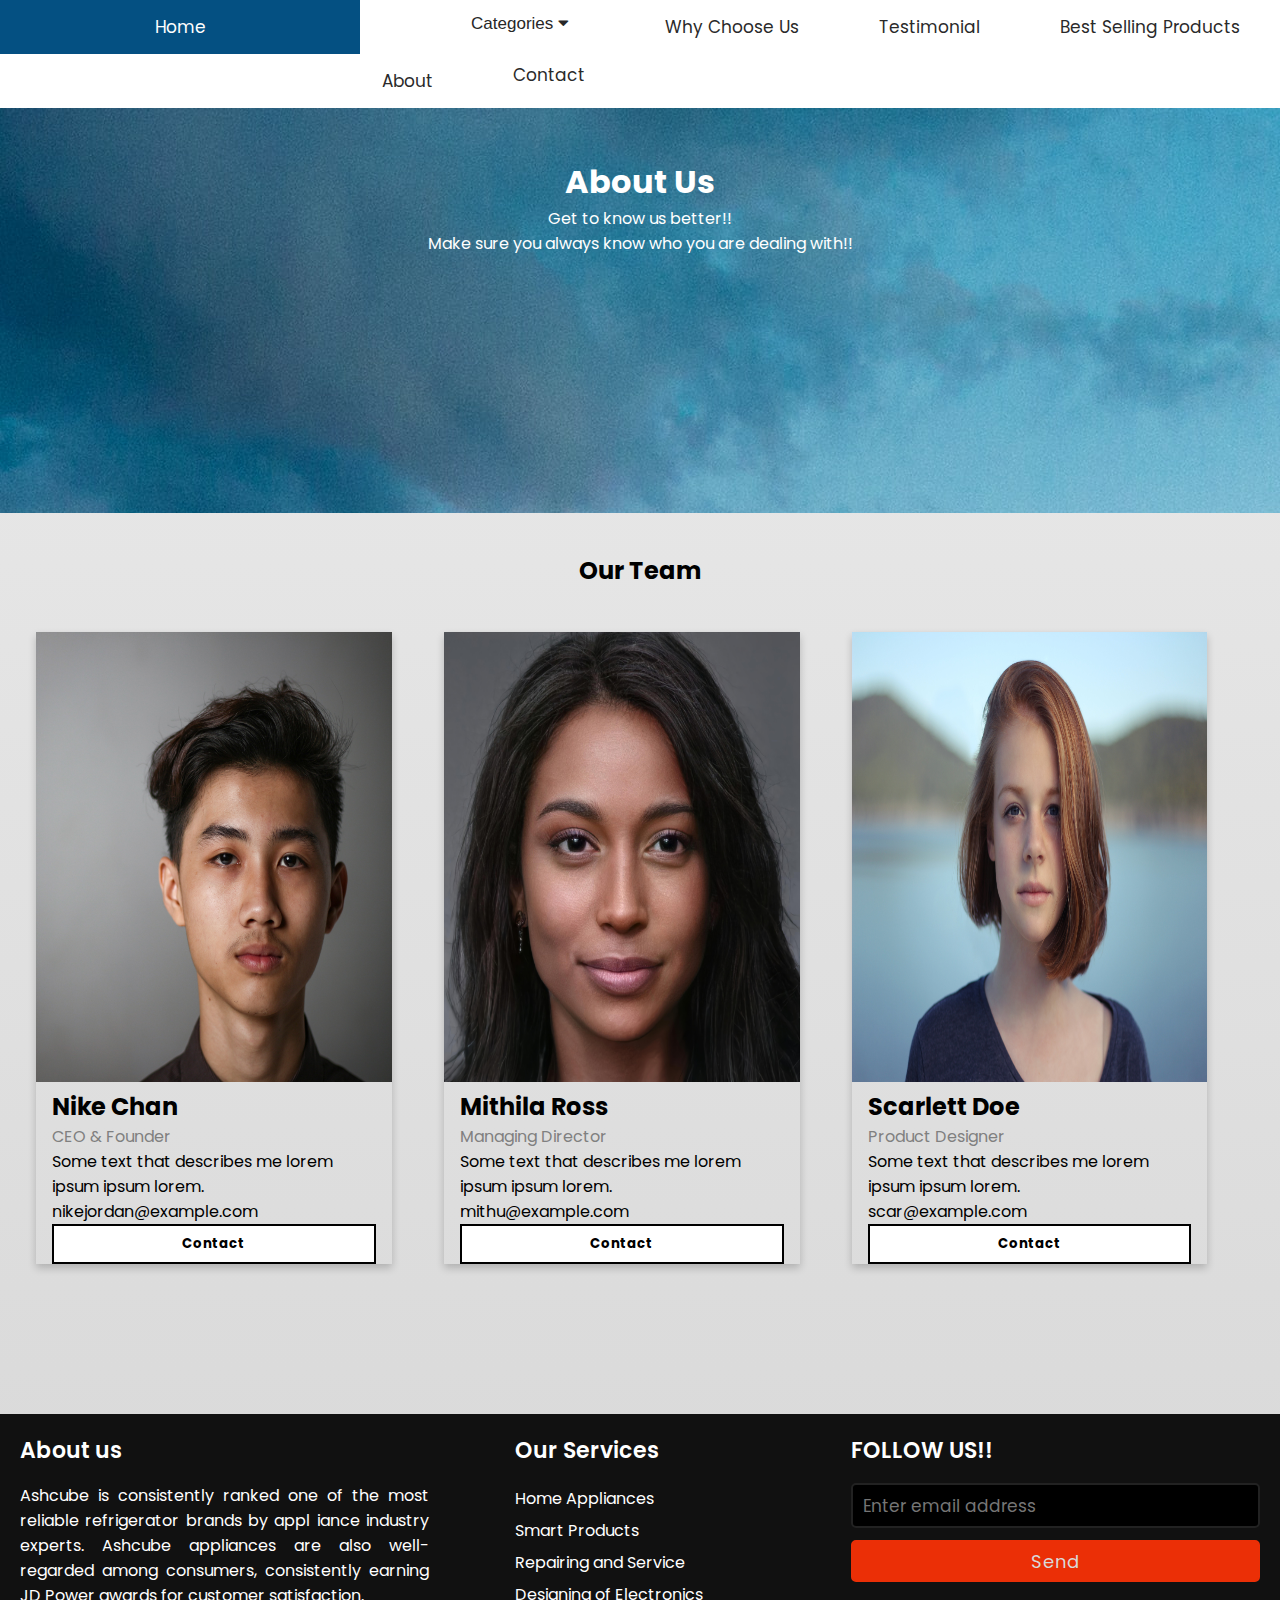
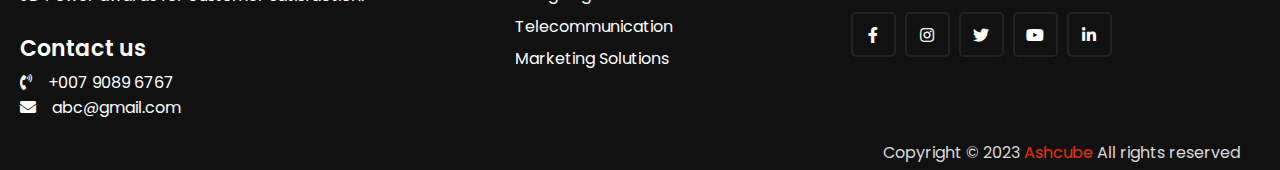
<file: aboutus.html>
<!DOCTYPE html>
<html lang="en">
<head>
    <meta charset="UTF-8">
    <meta http-equiv="X-UA-Compatible" content="IE=edge">
    <meta name="viewport" content="width=device-width, initial-scale=1.0">
    <title>About Us</title>
    <link rel="icon" type="image/x-icon" href="3d-cube.png">

    <link rel="stylesheet" type="text/css" href="aboutus.css" /> 
    <link rel="stylesheet" type="text/css" href="style.css" /> 
    <link rel="stylesheet" type="text/css" href="style6.css" /> 

    <meta name="viewport" content="width=device-width, initial-scale=1.0">
    <link rel="stylesheet" href="https://cdnjs.cloudflare.com/ajax/libs/font-awesome/5.15.2/css/all.min.css"/>
</head>
<body>

    <div class="topnav" id="myTopnav">
        <a href="index.html" class="active">Home</a>
        <a href="products.html" id="pos">Best Selling Products</a>
        <a href="testimonials.html" id="pos">Testimonial</a>
        <a href="need.html" id="pos">Why Choose Us</a>

  
        <div class="dropdown" id="pos">
          <button class="dropbtn">Categories
            <i class="fa fa-caret-down"></i>
          </button>
          <div class="dropdown-content">
            <a href="products.html">Refrigerators</a>
            <a href="products.html">Microwave</a>
            <a href="products.html">Washing Machine</a>
            <a href="products.html">Vacuum Cleaner</a>
  
          </div>
        </div>
        <a href="contactus.html" id="pos">Contact</a>
        
        <a href="aboutus.html" id="pos">About</a>
        <a href="javascript:void(0);" class="icon" onclick="myFunction()">&#9776;</a>
      </div>
<div class="about-section">
        <h1>About Us</h1>
        <p>Get to know us better!!</p>
        <p>Make sure you always know who you are dealing with!!</p>
      </div>
      
      <h2 style="text-align:center">Our Team</h2>
      <br>
      <br>
      <div class="row">
        <div class="column">
          <div class="card">
            <img src="imansyah-muhamad-putera-n4KewLKFOZw-unsplash.jpg" alt="Jane" id="au">
            <div class="container">
              <h2>Nike Chan</h2>
              <p class="title">CEO & Founder</p>
              <p>Some text that describes me lorem ipsum ipsum lorem.</p>
              <p>nikejordan@example.com</p>
              <p><button class="button">Contact</button></p>
            </div>
          </div>
        </div>
      
        <div class="column">
          <div class="card">
            <img src="art-hauntington-jzY0KRJopEI-unsplash.jpg" alt="Mike" id="au">
            <div class="container">
              <h2>Mithila Ross</h2>
              <p class="title">Managing Director</p>
              <p>Some text that describes me lorem ipsum ipsum lorem.</p>
              <p>mithu@example.com</p>
              <p><button class="button">Contact</button></p>
            </div>
          </div>
        </div>
        
        <div class="column">
          <div class="card">
            <img src="christopher-campbell-rDEOVtE7vOs-unsplash.jpg" alt="John" id="au">
            <div class="container">
              <h2>Scarlett Doe</h2>
              <p class="title">Product Designer</p>
              <p>Some text that describes me lorem ipsum ipsum lorem.</p>
              <p>scar@example.com</p>
              <p><button class="button">Contact</button></p>
            </div>
          </div>
        </div>
      </div>
      <br>
      <br>
      
      <br>
      <br>
      <br>
      
      
      <br>
      <br>
      <footer>
        <div class="content">
          <div class="left box">
            <div class="upper">
              <div class="topic">About us</div>
              <p id="phome"> Ashcube is consistently ranked one of the most reliable refrigerator brands by appl
                iance industry experts. Ashcube appliances are also well-regarded among consumers, consistently earning JD Power awards for customer satisfaction.</p>
            </div>
            <div class="lower">
              <div class="topic">Contact us</div>
              <div class="phone">
                <a href="#"><i class="fas fa-phone-volume"></i>+007 9089 6767</a>
              </div>
              <div class="email">
                <a href="#"><i class="fas fa-envelope"></i>abc@gmail.com</a>
              </div>
            </div>
          </div>
          <div class="middle box">
            <div class="topic">Our Services</div>
            <div><a href="#">Home Appliances</a></div>
            <div><a href="#">Smart Products</a></div>
            <div><a href="#">Repairing and Service</a></div>
            <div><a href="#">Designing of Electronics</a></div>
            <div><a href="#">Telecommunication</a></div>
            <div><a href="#">Marketing Solutions</a></div>
          </div>
          <div class="right box">
            <div class="topic">FOLLOW US!!</div>
            <form action="#">
              <input type="text" placeholder="Enter email address">
              <input type="submit" name="" value="Send">
              <div class="media-icons">
                <a href="#"><i class="fab fa-facebook-f"></i></a>
                <a href="#"><i class="fab fa-instagram"></i></a>
                <a href="#"><i class="fab fa-twitter"></i></a>
                <a href="#"><i class="fab fa-youtube"></i></a>
                <a href="#"><i class="fab fa-linkedin-in"></i></a>
              </div>
            </form>
          </div>
        </div>
        <div class="bottom">
          <p>Copyright © 2023 <a href="#">Ashcube</a> All rights reserved</p>
        </div>
      </footer>
</body>
</html>
</file>
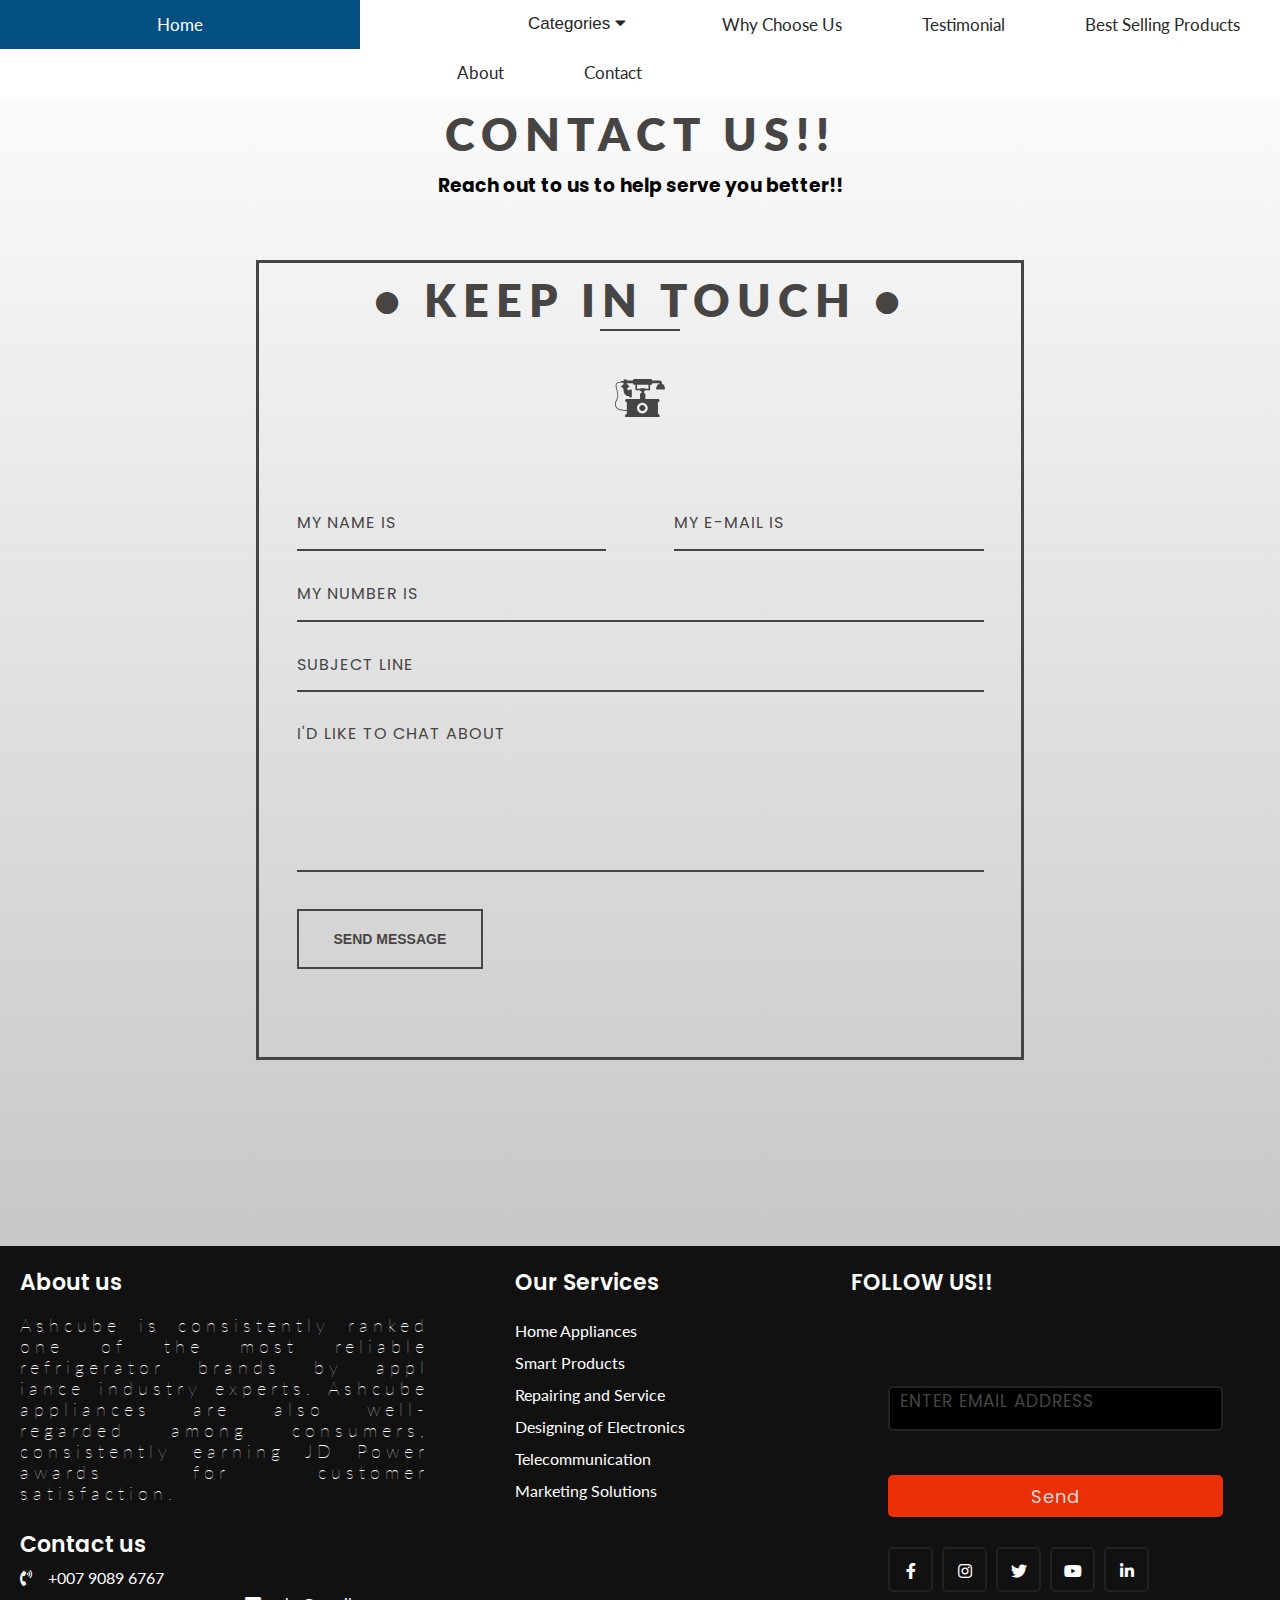
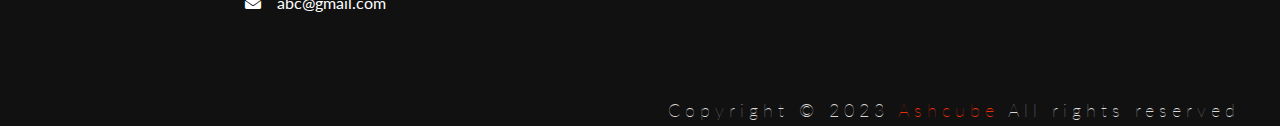
<file: contactus.html>
<!DOCTYPE html>
<html lang="en">
<head>
    <meta charset="UTF-8">
    <meta http-equiv="X-UA-Compatible" content="IE=edge">
    <meta name="viewport" content="width=device-width, initial-scale=1.0">
    <title>Contact Us</title>
    <link rel="icon" type="image/x-icon" href="3d-cube.png">

    <link rel="stylesheet" type="text/css" href="contact.css" /> 
    <link rel="stylesheet" type="text/css" href="style.css" /> 
    <link rel="stylesheet" type="text/css" href="style6.css" /> 

    <meta name="viewport" content="width=device-width, initial-scale=1.0">
    <link rel="stylesheet" href="https://cdnjs.cloudflare.com/ajax/libs/font-awesome/5.15.2/css/all.min.css"/>


    <meta charset="utf-8">
	<meta name="author" content="anonymous">
	<meta name="generator" content="Sublime text3">
	<meta name="robot" content="index, follow">
	<meta http-equiv="refresh" content="">
	<meta name="description" content="This is navigation bar on html page">
	<meta name="viewport" content="width=device-width, initial-scale=1.0">
	<meta name="keyowrds" content="html, navigation bar, navigation, bar, javascript, content">
  </head>
  <link rel="stylesheet" type="text/css" href="style.css" /> 
  <link rel="stylesheet" type="text/css" href="style3.css" /> 
</head>
<body>

    <div class="topnav" id="myTopnav">
        <a href="index.html" class="active">Home</a>
        <a href="products.html" id="pos">Best Selling Products</a>
        <a href="testimonials.html" id="pos">Testimonial</a>
        <a href="need.html" id="pos">Why Choose Us</a>

  
        <div class="dropdown" id="pos">
          <button class="dropbtn">Categories
            <i class="fa fa-caret-down"></i>
          </button>
          <div class="dropdown-content">
            <a href="products.html">Refrigerators</a>
            <a href="products.html">Microwave</a>
            <a href="products.html">Washing Machine</a>
            <a href="products.html">Vacuum Cleaner</a>
  
          </div>
        </div>
        <a href="contactus.html" id="pos">Contact</a>
        
        <a href="aboutus.html" id="pos">About</a>
        <a href="javascript:void(0);" class="icon" onclick="myFunction()">&#9776;</a>
      </div>
<center>
      <h1>Contact Us!!</h1>
      <h3>Reach out to us to help serve you better!!</h3>
    </center>
    <div id="container">
        <h1>&bull; Keep in Touch &bull;</h1>
        <div class="underline">
        </div>
        <div class="icon_wrapper">
          <svg class="icon" viewBox="0 0 145.192 145.192">
            <path d="M126.82,32.694c-2.804,0-5.08,2.273-5.08,5.075v2.721c-1.462,0-2.646,1.185-2.646,2.647v1.995    c0,1.585,1.286,2.873,2.874,2.873h20.577c1.462,0,2.646-1.185,2.646-2.647v-3.041c0-1.009-0.816-1.825-1.823-1.825v-2.722    c0-2.802-2.276-5.075-5.079-5.075h-1.985v-3.829c0-3.816-3.095-6.912-6.913-6.912h-0.589h-20.45c0-2.67-2.164-4.835-4.833-4.835    H56.843c-2.67,0-4.835,2.165-4.835,4.835H34.356v-3.384h-9.563v3.384v1.178h-7.061v1.416c-2.67,0.27-10.17,1.424-13.882,5.972    c-1.773,2.17-2.44,4.791-1.983,7.793c0.463,3.043,1.271,6.346,2.128,9.841c2.354,9.616,5.024,20.515,0.549,28.077    C2.647,79.44-3.125,90.589,2.201,99.547c4.123,6.935,13.701,10.44,28.5,10.44c1.186,0,2.405-0.023,3.658-0.068v9.028h-0.296    c-2.516,0-4.558,2.039-4.558,4.558v4.566h100.04v-4.564c0-2.519-2.039-4.558-4.558-4.558h-0.297V84.631h0.297    c2.519,0,4.558-2.037,4.558-4.556v-0.009c0-2.516-2.039-4.556-4.556-4.556l-36.786-0.009V61.973c0-2.193-1.777-3.971-3.972-3.971    v-4.711h0.456c1.629,0,2.952-1.32,2.952-2.949h14.227V34.459h1.658c2.672,0,4.834-2.165,4.834-4.834h20.45v3.069H126.82z     M34.06,75.511c-2.518,0-4.558,2.04-4.558,4.556v0.009c0,2.519,2.042,4.556,4.558,4.556h0.296v24.12l-0.042-1.168    c-15.994,0.574-26.122-2.523-30.106-9.229C-0.464,90.5,4.822,80.347,6.55,77.423c4.964-8.382,2.173-19.774-0.29-29.825    c-0.843-3.442-1.639-6.696-2.088-9.638c-0.354-2.35,0.129-4.3,1.484-5.958c3.029-3.714,9.509-4.805,12.076-5.1v1.233h7.061v1.49    v2.684c-2.403,1.114-4.153,2.997-4.676,5.237H18.15c-0.584,0-1.056,0.474-1.056,1.056v0.83c0,0.584,0.475,1.056,1.056,1.056h1.984    c0.561,2.18,2.304,3.999,4.658,5.092v0.029c0,0-2.282,20.823,16.479,22.099v1.102c0,1.177,0.955,2.133,2.133,2.133h3.297    c1.178,0,2.133-0.956,2.133-2.133V50.135c0-1.177-0.955-2.132-2.133-2.132h-3.297c-1.178,0-2.133,0.955-2.133,2.132    c-1.575-0.235-5.532-1.17-6.635-4.547c2.36-1.092,4.109-2.913,4.669-5.097h1.308c0.722,0,1.309-0.584,1.309-1.308v-0.578    c0-0.584-0.475-1.056-1.056-1.056h-1.539c-0.542-2.332-2.416-4.271-4.968-5.363v-2.559h17.651c0,2.67,2.166,4.835,4.836,4.835 h2.392v15.88h13.639c0,1.629,1.321,2.949,2.951,2.949h0.899v4.711c-2.194,0-3.972,1.778-3.972,3.971v13.529L34.06,75.511z     M95.188,101.78c0,8.655-7.012,15.665-15.664,15.665c-8.653,0-15.667-7.01-15.667-15.665c0-8.647,7.014-15.664,15.667-15.664    C88.177,86.116,95.188,93.132,95.188,101.78z M97.189,45.669h-9.556c0-0.896-0.726-1.62-1.619-1.62H74.494    c-0.896,0-1.621,0.727-1.621,1.62h-8.967v-11.21h33.283V45.669z"></path>
            <path d="M70.865,101.78c0,4.774,3.886,8.657,8.66,8.657c4.774,0,8.657-3.883,8.657-8.657c0-4.773-3.883-8.656-8.657-8.656    C74.751,93.124,70.865,97.006,70.865,101.78z"></path>
          </svg>
        </div>
        <form action="#" method="post" id="contact_form">
          <div class="name">
            <label for="name"></label>
            <input type="text" placeholder="My name is" name="name" id="name_input" required>
          </div>
          <div class="email">
            <label for="email"></label>
            <input type="email" placeholder="My e-mail is" name="email" id="email_input" required>
          </div>
          <div class="telephone">
            <label for="name"></label>
            <input type="text" placeholder="My number is" name="telephone" id="telephone_input" required>
          </div>
          <div class="subject">
            <label for="subject"></label>
            <select placeholder="Subject line" name="subject" id="subject_input" required>
              <option disabled hidden selected>Subject line</option>
              <option>I'd like to start a project</option>
              <option>I'd like to ask a question</option>
              <option>I'd like to make a proposal</option>
            </select>
          </div>
          <div class="message">
            <label for="message"></label>
            <textarea name="message" placeholder="I'd like to chat about" id="message_input" cols="30" rows="5" required></textarea>
          </div>
          <div class="submit">
            <input type="submit" value="Send Message" id="form_button" />
          </div>
        </form><!-- // End form -->
      </div><!-- // End #container -->


      <br>
      <br>
      
      <br>
      <br>
      <br>
      
      
      <br>
      <br>
      <footer>
        <div class="content">
          <div class="left box">
            <div class="upper">
              <div class="topic">About us</div>
              <p id="phome"> Ashcube is consistently ranked one of the most reliable refrigerator brands by appl
                iance industry experts. Ashcube appliances are also well-regarded among consumers, consistently earning JD Power awards for customer satisfaction.</p>
            </div>
            <div class="lower">
              <div class="topic">Contact us</div>
              <div class="phone">
                <a href="#"><i class="fas fa-phone-volume"></i>+007 9089 6767</a>
              </div>
              <div class="email">
                <a href="#"><i class="fas fa-envelope"></i>abc@gmail.com</a>
              </div>
            </div>
          </div>
          <div class="middle box">
            <div class="topic">Our Services</div>
            <div><a href="#">Home Appliances</a></div>
            <div><a href="#">Smart Products</a></div>
            <div><a href="#">Repairing and Service</a></div>
            <div><a href="#">Designing of Electronics</a></div>
            <div><a href="#">Telecommunication</a></div>
            <div><a href="#">Marketing Solutions</a></div>
          </div>
          <div class="right box">
            <div class="topic">FOLLOW US!!</div>
            <form action="#">
              <input type="text" placeholder="Enter email address">
              <input type="submit" name="" value="Send">
              <div class="media-icons">
                <a href="#"><i class="fab fa-facebook-f"></i></a>
                <a href="#"><i class="fab fa-instagram"></i></a>
                <a href="#"><i class="fab fa-twitter"></i></a>
                <a href="#"><i class="fab fa-youtube"></i></a>
                <a href="#"><i class="fab fa-linkedin-in"></i></a>
              </div>
            </form>
          </div>
        </div>
        <div class="bottom">
          <p>Copyright © 2023 <a href="#">Ashcube</a> All rights reserved</p>
        </div>
      </footer>
</body>
</html>
</file>
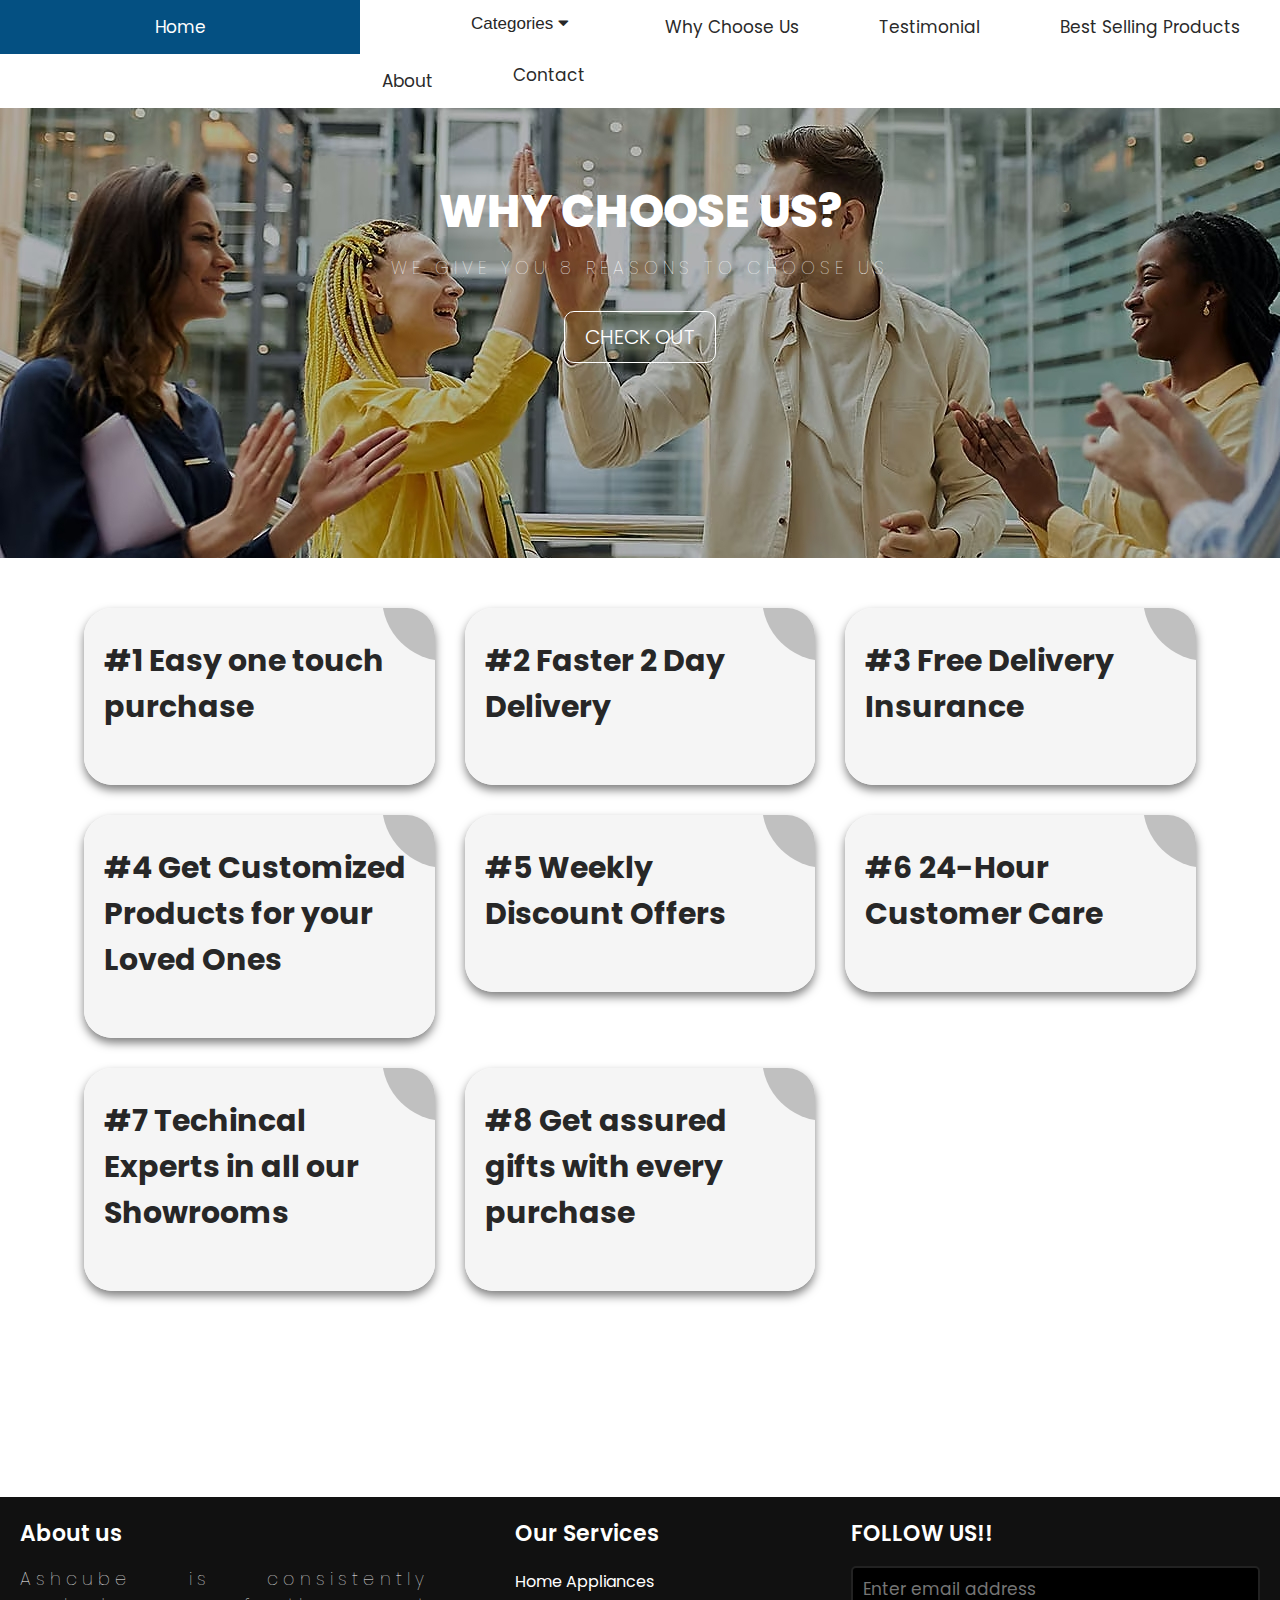
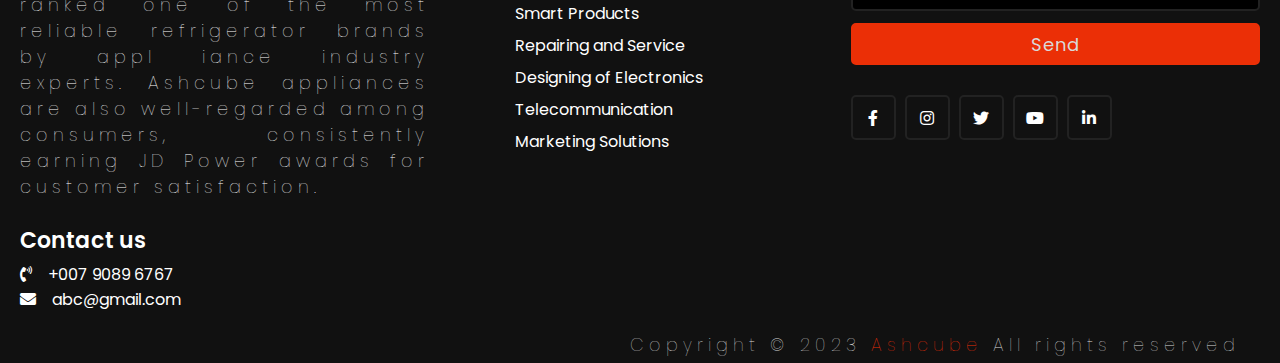
<file: need.html>
<!DOCTYPE html>
<html lang="en">
<head>
    <meta charset="UTF-8">
    <meta http-equiv="X-UA-Compatible" content="IE=edge">
    <meta name="viewport" content="width=device-width, initial-scale=1.0">
    <title>WHY CHOOSE US!!</title>
    <link rel="icon" type="image/x-icon" href="3d-cube.png">

    <link rel="stylesheet" type="text/css" href="need.css" /> 
    <link rel="stylesheet" type="text/css" href="style.css" /> 
    <link rel="stylesheet" type="text/css" href="style6.css" /> 
    <meta name="viewport" content="width=device-width, initial-scale=1.0">
    <link rel="stylesheet" href="https://cdnjs.cloudflare.com/ajax/libs/font-awesome/5.15.2/css/all.min.css"/>

</head>
<body>

    <div class="topnav" id="myTopnav">
        <a href="index.html" class="active">Home</a>
        <a href="products.html" id="pos">Best Selling Products</a>
        <a href="testimonials.html" id="pos">Testimonial</a>
        <a href="need.html" id="pos">Why Choose Us</a>

  
        <div class="dropdown" id="pos">
          <button class="dropbtn">Categories
            <i class="fa fa-caret-down"></i>
          </button>
          <div class="dropdown-content">
            <a href="products.html">Refrigerators</a>
            <a href="products.html">Microwave</a>
            <a href="products.html">Washing Machine</a>
            <a href="products.html">Vacuum Cleaner</a>
  
          </div>
        </div>
        <a href="contactus.html" id="pos">Contact</a>
        
        <a href="aboutus.html" id="pos">About</a>
        <a href="javascript:void(0);" class="icon" onclick="myFunction()">&#9776;</a>
      </div>
      <section class="header">
        <h1>WHY CHOOSE US?</h1>
        <p>WE GIVE YOU 8 REASONS TO CHOOSE US</p>
        <a class="btn-bgstroke">CHECK OUT</a>
    </section>
      <div class="ag-format-container">
        <div class="ag-courses_box">
          <div class="ag-courses_item">
            <a href="#" class="ag-courses-item_link">
              <div class="ag-courses-item_bg"></div>
      
              <div class="ag-courses-item_title">
                #1 Easy one touch purchase&#160;
              </div>
      
              <div class="ag-courses-item_date-box">
                
                <span class="ag-courses-item_date">
                  
                </span>
              </div>
            </a>
          </div>
      
          <div class="ag-courses_item">
            <a href="#" class="ag-courses-item_link">
              <div class="ag-courses-item_bg"></div>
      
              <div class="ag-courses-item_title">
                #2&#160;Faster 2 Day Delivery
              </div>
      
              <div class="ag-courses-item_date-box">
        
                <span class="ag-courses-item_date">
                  
                </span>
              </div>
            </a>
          </div>
      
          <div class="ag-courses_item">
            <a href="#" class="ag-courses-item_link">
              <div class="ag-courses-item_bg"></div>
      
              <div class="ag-courses-item_title">
                #3&#160;Free Delivery Insurance
              </div>
      
              <div class="ag-courses-item_date-box">
                
                <span class="ag-courses-item_date">
                  
                </span>
              </div>
            </a>
          </div>
      
          <div class="ag-courses_item">
            <a href="#" class="ag-courses-item_link">
              <div class="ag-courses-item_bg"></div>
      
              <div class="ag-courses-item_title">
                #4 Get Customized Products for your Loved Ones
              </div>
      
              <div class="ag-courses-item_date-box">
                
                <span class="ag-courses-item_date">
                  
                </span>
              </div>
            </a>
          </div>
      
          <div class="ag-courses_item">
            <a href="#" class="ag-courses-item_link">
              <div class="ag-courses-item_bg"></div>
      
              <div class="ag-courses-item_title">
                #5 Weekly Discount Offers
              </div>
      
              <div class="ag-courses-item_date-box">
                
                <span class="ag-courses-item_date">
                  
                </span>
              </div>
            </a>
          </div>
      
          <div class="ag-courses_item">
            <a href="#" class="ag-courses-item_link">
              <div class="ag-courses-item_bg"></div>
      
              <div class="ag-courses-item_title">
                #6&#160;24-Hour Customer Care&#160;
              </div>
            </a>
          </div>
      
          <div class="ag-courses_item">
            <a href="#" class="ag-courses-item_link">
              <div class="ag-courses-item_bg">
              </div>
              <div class="ag-courses-item_title">
                #7 Techincal Experts in all our Showrooms
              </div>
            </a>
          </div>
      
          <div class="ag-courses_item">
            <a href="#" class="ag-courses-item_link">
              <div class="ag-courses-item_bg"></div>
      
              <div class="ag-courses-item_title">
                #8 Get assured gifts with every purchase
              </div>
      
              <div class="ag-courses-item_date-box">
                
                <span class="ag-courses-item_date">
                  
                </span>
              </div>
            </a>
          </div>
      
        </div>
      </div>

      <br>
      <br>
      
      <br>
      <br>
      <br>
      
      
      <br>
      <br>
      <footer>
        <div class="content">
          <div class="left box">
            <div class="upper">
              <div class="topic">About us</div>
              <p id="phome"> Ashcube is consistently ranked one of the most reliable refrigerator brands by appl
                iance industry experts. Ashcube appliances are also well-regarded among consumers, consistently earning JD Power awards for customer satisfaction.</p>
            </div>
            <div class="lower">
              <div class="topic">Contact us</div>
              <div class="phone">
                <a href="#"><i class="fas fa-phone-volume"></i>+007 9089 6767</a>
              </div>
              <div class="email">
                <a href="#"><i class="fas fa-envelope"></i>abc@gmail.com</a>
              </div>
            </div>
          </div>
          <div class="middle box">
            <div class="topic">Our Services</div>
            <div><a href="#">Home Appliances</a></div>
            <div><a href="#">Smart Products</a></div>
            <div><a href="#">Repairing and Service</a></div>
            <div><a href="#">Designing of Electronics</a></div>
            <div><a href="#">Telecommunication</a></div>
            <div><a href="#">Marketing Solutions</a></div>
          </div>
          <div class="right box">
            <div class="topic">FOLLOW US!!</div>
            <form action="#">
              <input type="text" placeholder="Enter email address">
              <input type="submit" name="" value="Send">
              <div class="media-icons">
                <a href="#"><i class="fab fa-facebook-f"></i></a>
                <a href="#"><i class="fab fa-instagram"></i></a>
                <a href="#"><i class="fab fa-twitter"></i></a>
                <a href="#"><i class="fab fa-youtube"></i></a>
                <a href="#"><i class="fab fa-linkedin-in"></i></a>
              </div>
            </form>
          </div>
        </div>
        <div class="bottom">
          <p>Copyright © 2023 <a href="#">Ashcube</a> All rights reserved</p>
        </div>
      </footer>
</body>
</html>
</file>
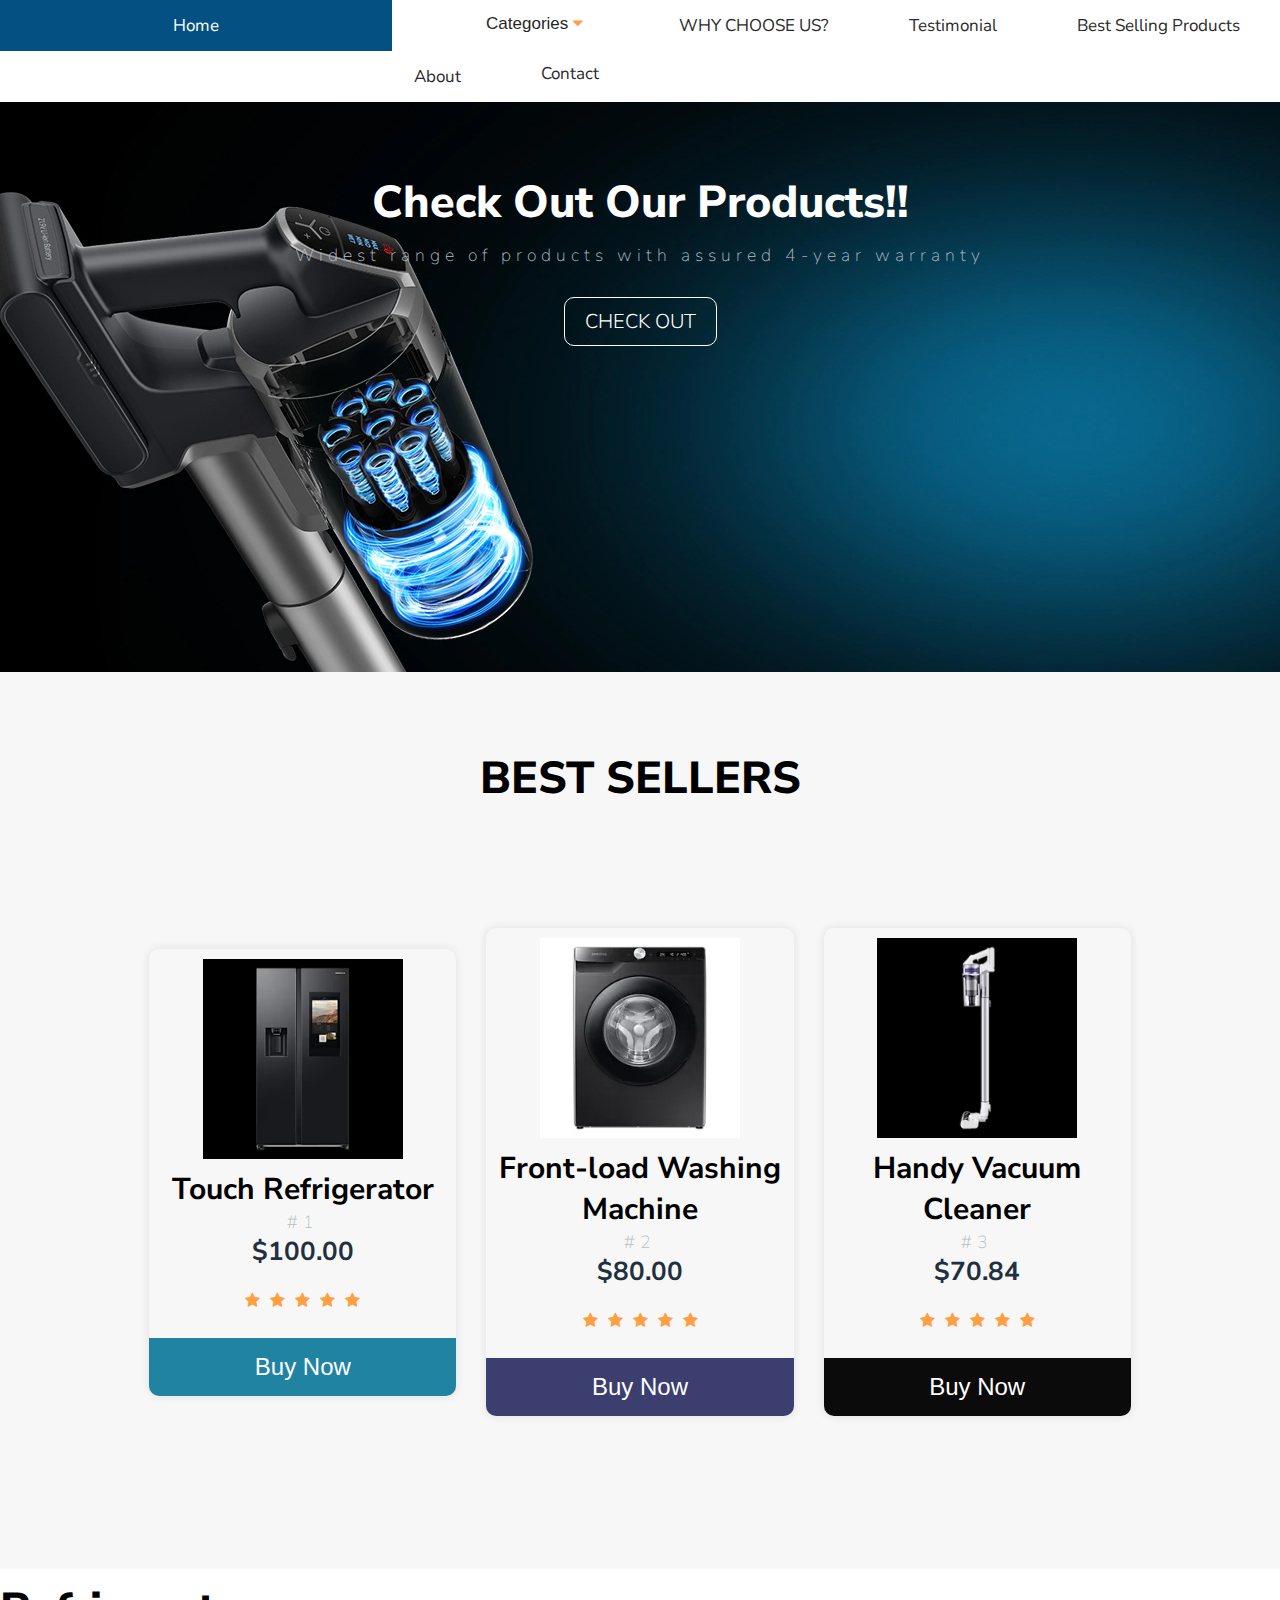
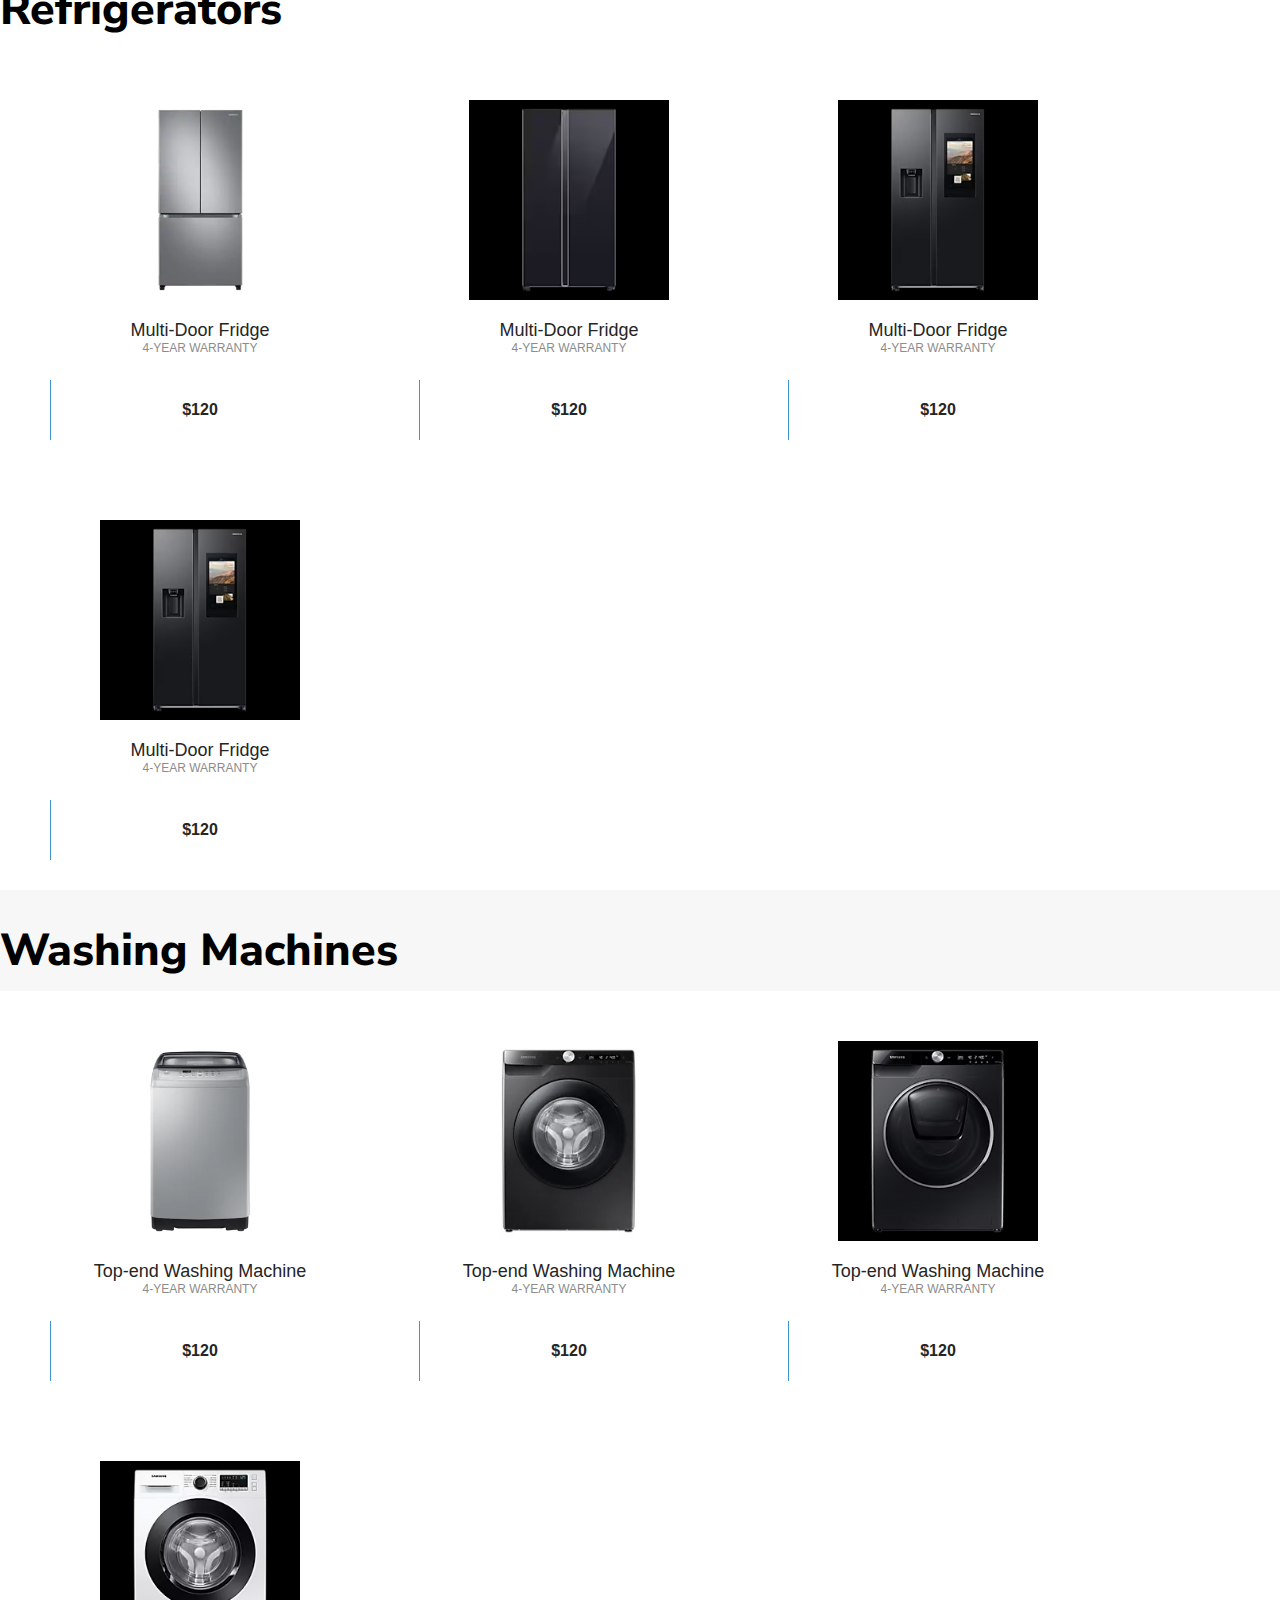
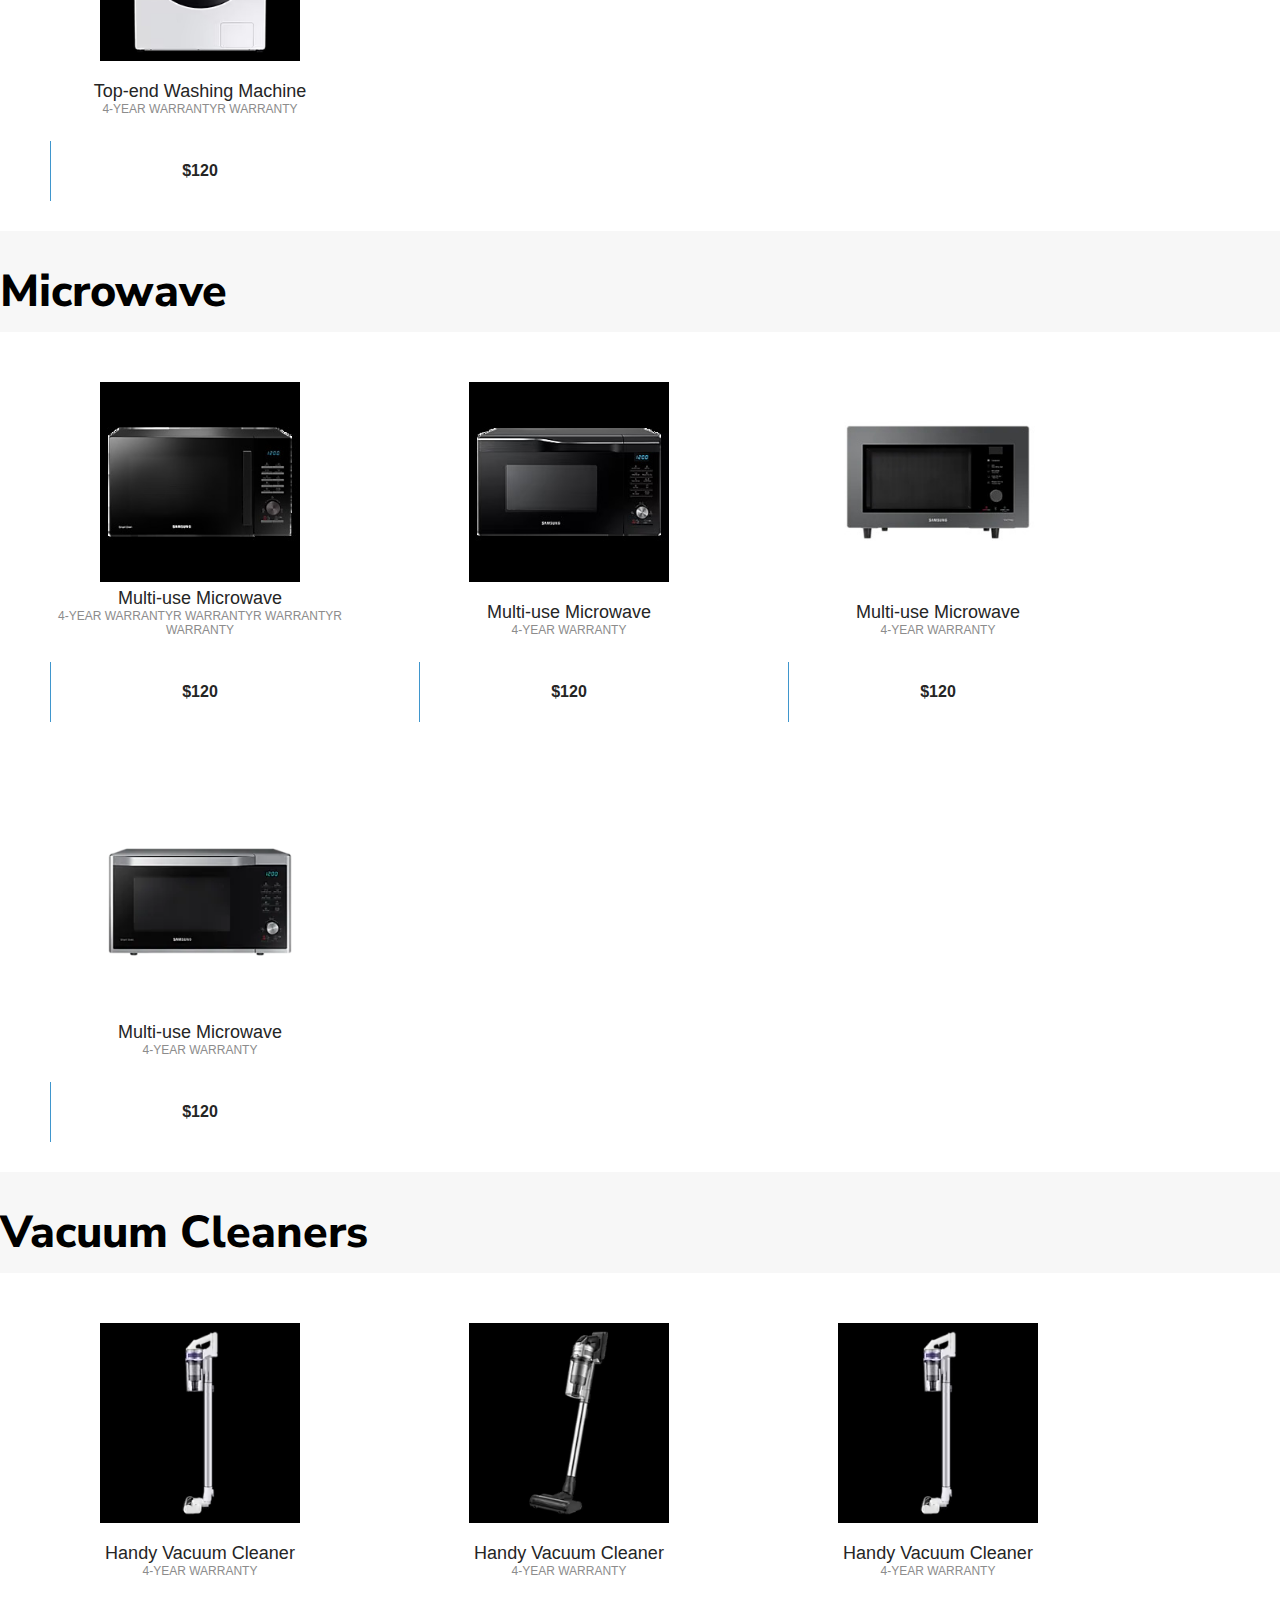
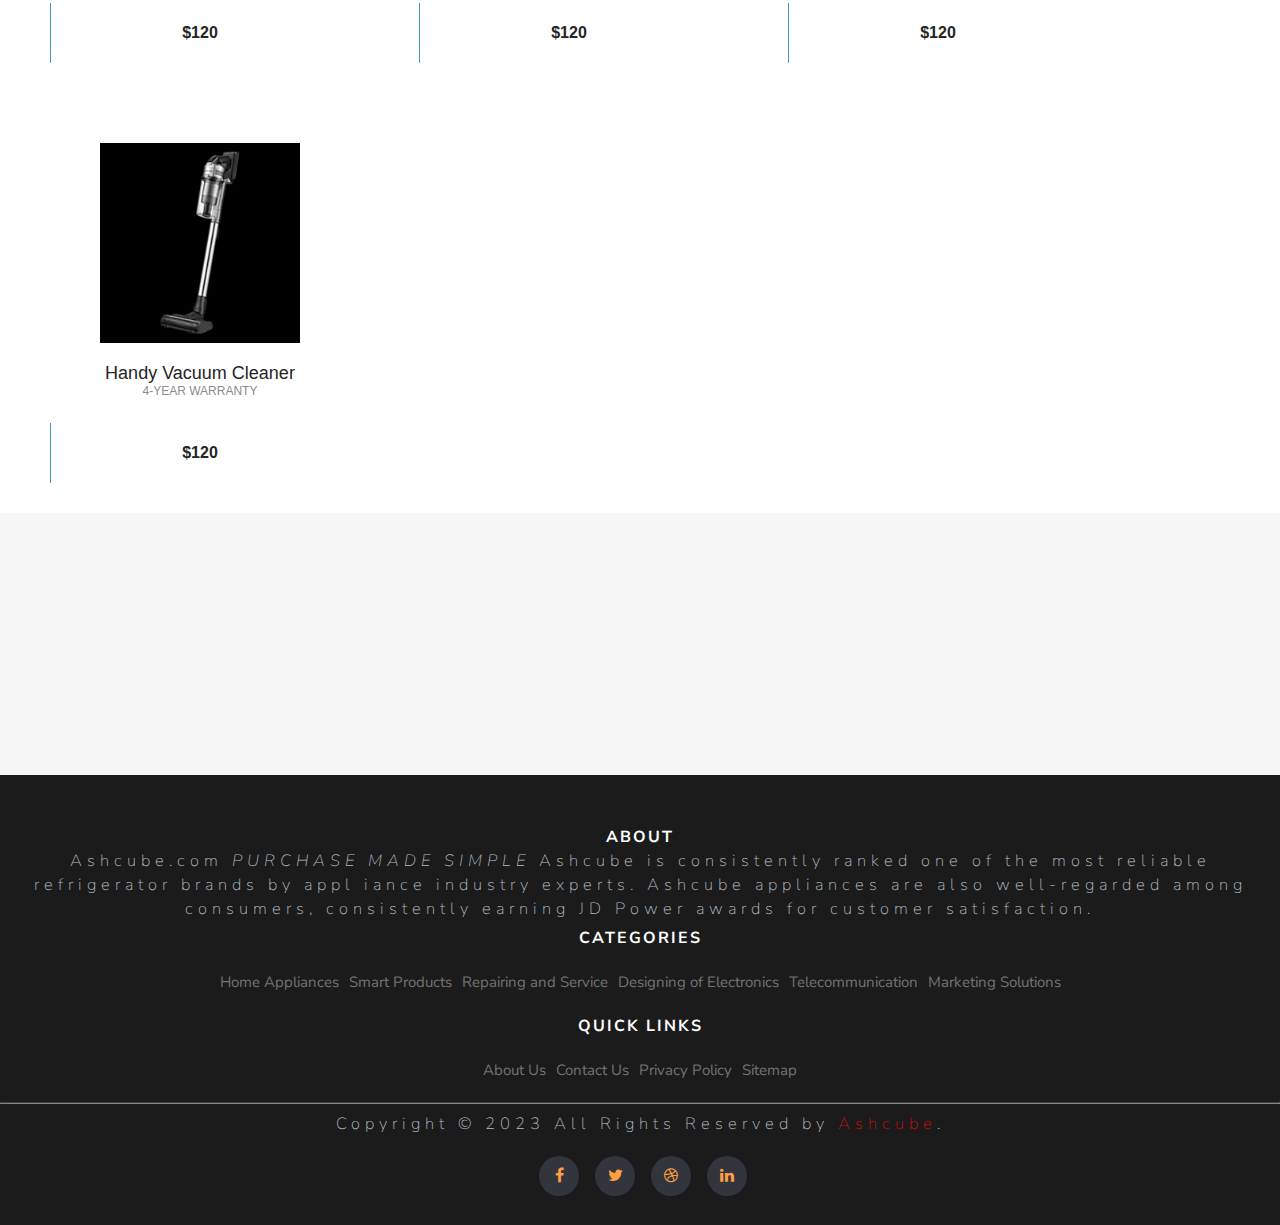
<file: products.html>
<!DOCTYPE html>
<html lang="en">
<head>
    <meta charset="UTF-8">
    <meta http-equiv="X-UA-Compatible" content="IE=edge">
    <meta name="viewport" content="width=device-width, initial-scale=1.0">
    <title>Our Products</title>
    <link rel="icon" type="image/x-icon" href="3d-cube.png">

    <link rel="stylesheet" type="text/css" href="products.css" /> 
    <link rel="stylesheet" type="text/css" href="style.css" /> 
    <link rel="stylesheet" type="text/css" href="bests.css" /> 
    <link rel="stylesheet" type="text/css" href="footer.css" /> 


    <link href="https://fonts.googleapis.com/css?family=Nunito+Sans:300i,400,700&display=swap" rel="stylesheet">
    <link rel="stylesheet" href="https://cdnjs.cloudflare.com/ajax/libs/font-awesome/4.7.0/css/font-awesome.min.css">
    <meta name="viewport" content="width=device-width, initial-scale=1.0">
</head>
<body>

    <div class="topnav" id="myTopnav">
        <a href="index.html" class="active">Home</a>
        <a href="products.html" id="pos">Best Selling Products</a>
        <a href="testimonials.html" id="pos">Testimonial</a>
        <a href="need.html" id="pos">WHY CHOOSE US?</a>

  
        <div class="dropdown" id="pos">
          <button class="dropbtn">Categories
            <i class="fa fa-caret-down"></i>
          </button>
          <div class="dropdown-content">
            <a href="products.html">Refrigerators</a>
            <a href="products.html">Microwave</a>
            <a href="products.html">Washing Machine</a>
            <a href="products.html">Vacuum Cleaner</a>
  
          </div>
        </div>
        <a href="contactus.html" id="pos">Contact</a>
        
        <a href="aboutus.html" id="pos">About</a>
        <a href="javascript:void(0);" class="icon" onclick="myFunction()">&#9776;</a>
      </div>
      <section class="header">
        <h1>Check Out Our Products!!</h1>
        <p>Widest range of products with assured 4-year warranty</p>
        <a class="btn-bgstroke">CHECK OUT</a>
    </section>

    <br>
    <br>
    <br>
    <center><h1>BEST SELLERS</h1></center>
    <br>
    <br>
    <div class="gallery">
      <div class="content">
        <img src="in-side-by-side-family-hub-449420-rs7hcg8543b1hl-thumb-535087576.jpg">
        <h3>Touch Refrigerator</h3>
        <p>#1</p>
        <h6>$100.00</h6>
        <ul>
          <li><i class="fa fa-star" aria-hidden="true"></i></li>
          <li><i class="fa fa-star" aria-hidden="true"></i></li>
          <li><i class="fa fa-star" aria-hidden="true"></i></li>
          <li><i class="fa fa-star" aria-hidden="true"></i></li>
          <li><i class="fa fa-star" aria-hidden="true"></i></li>
        </ul>
        <button class="buy-1">Buy Now</button>
      </div>
      <div class="content">
        <img src="in-front-loading-washer-ww10t534daws1-374541-ww80t504dab-tl-thumb-383418965.jpg">
        <h3>Front-load Washing Machine</h3>
        <p>#2</p>
        <h6>$80.00</h6>
        <ul>
          <li><i class="fa fa-star" aria-hidden="true"></i></li>
          <li><i class="fa fa-star" aria-hidden="true"></i></li>
          <li><i class="fa fa-star" aria-hidden="true"></i></li>
          <li><i class="fa fa-star" aria-hidden="true"></i></li>
          <li><i class="fa fa-star" aria-hidden="true"></i></li>
        </ul>
        <button class="buy-2">Buy Now</button>
      </div>
      <div class="content">
        <img src="in-stick-handy-vs15t7036r5-vs15t7031r4-tl-thumb-530874637.jpg">
        <h3>Handy Vacuum Cleaner</h3>
        <p>#3</p>
        <h6>$70.84</h6>
        <ul>
          <li><i class="fa fa-star" aria-hidden="true"></i></li>
          <li><i class="fa fa-star" aria-hidden="true"></i></li>
          <li><i class="fa fa-star" aria-hidden="true"></i></li>
          <li><i class="fa fa-star" aria-hidden="true"></i></li>
          <li><i class="fa fa-star" aria-hidden="true"></i></li>
        </ul>
        <button class="buy-3">Buy Now</button>
      </div>
    </div>
    <br>
    <br>
    <br>
    <br>
      <div class="procont">
        <h1>Refrigerators</h1>
      <div class="container page-wrapper">
        <div class="page-inner">
          <div class="row">
            <div class="el-wrapper">
              <div class="box-up">
                <img class="img" src="in-ref-convertible-freezer-387445-rf57a5032sl-tl-thumb-436322404.jpg" alt="">
                <div class="img-info">
                  <div class="info-inner">
                    <span class="p-name">Multi-Door Fridge</span>
                    <span class="p-company">4-year warranty</span>
                  </div>
                </div>
              </div>
      
              <div class="box-down">
                <div class="h-bg">
                  <div class="h-bg-inner"></div>
                </div>
      
                <a class="cart" href="#">
                  <span class="price">$120</span>
                  <span class="add-to-cart">
                    <span class="txt">Add in cart</span>
                  </span>
                </a>
              </div>

            </div>
            <div class="el-wrapper">
                <div class="box-up">
                  <img class="img" src="in-side-by-side-bespoke-design-rs76cb811333hl-thumb-535088118.jpg" alt="">
                  <div class="img-info">
                    <div class="info-inner">
                      <span class="p-name">Multi-Door Fridge</span>
                      <span class="p-company">4-year warranty</span>
                    </div>
                    </div>
                </div>
        
                <div class="box-down">
                  <div class="h-bg">
                    <div class="h-bg-inner"></div>
                  </div>
        
                  <a class="cart" href="#">
                    <span class="price">$120</span>
                    <span class="add-to-cart">
                      <span class="txt">Add in cart</span>
                    </span>
                  </a>
                </div>
              </div>
              <div class="el-wrapper">
                <div class="box-up">
                  <img class="img" src="in-side-by-side-family-hub-449420-rs7hcg8543b1hl-thumb-535087576.jpg" alt="">
                  <div class="img-info">
                    <div class="info-inner">
                      <span class="p-name">Multi-Door Fridge</span>
                      <span class="p-company">4-year warranty</span>
                    </div>
                    </div>
                </div>
        
                <div class="box-down">
                  <div class="h-bg">
                    <div class="h-bg-inner"></div>
                  </div>
        
                  <a class="cart" href="#">
                    <span class="price">$120</span>
                    <span class="add-to-cart">
                      <span class="txt">Add in cart</span>
                    </span>
                  </a>
                </div>
              </div>
              <div class="el-wrapper">
                <div class="box-up">
                  <img class="img" src="in-side-by-side-family-hub-449420-rs7hcg8543b1hl-thumb-535087576.jpg" alt="">
                  <div class="img-info">
                    <div class="info-inner">
                      <span class="p-name">Multi-Door Fridge</span>
                      <span class="p-company">4-year warranty</span>
                    </div>
                    </div>
                </div>
        
                <div class="box-down">
                  <div class="h-bg">
                    <div class="h-bg-inner"></div>
                  </div>
        
                  <a class="cart" href="#">
                    <span class="price">$120</span>
                    <span class="add-to-cart">
                      <span class="txt">Add in cart</span>
                    </span>
                  </a>
                </div>
              </div>
          </div>
        </div>
      </div>
    </div>
    <h1>Washing Machines</h1>

    <div class="procont">
        <div class="container page-wrapper">
          <div class="page-inner">
            <div class="row">
              <div class="el-wrapper">
                <div class="box-up">
                  <img class="img" src="in-top-loading-wa65a4002gstl-350585-wa65a4002vs-tl-thumb-388106553.jpg" alt="">
                  <div class="img-info">
                    <div class="info-inner">
                      <span class="p-name">Top-end Washing Machine</span>
                      <span class="p-company">4-year warranty</span>
                    </div>
                    </div>
                </div>
        
                <div class="box-down">
                  <div class="h-bg">
                    <div class="h-bg-inner"></div>
                  </div>
        
                  <a class="cart" href="#">
                    <span class="price">$120</span>
                    <span class="add-to-cart">
                      <span class="txt">Add in cart</span>
                    </span>
                  </a>
                </div>
  
              </div>
              <div class="el-wrapper">
                  <div class="box-up">
                    <img class="img" src="in-front-loading-washer-ww10t534daws1-374541-ww80t504dab-tl-thumb-383418965.jpg" alt="">
                    <div class="img-info">
                      <div class="info-inner">
                        <span class="p-name">Top-end Washing Machine</span>
                        <span class="p-company">4-year warranty</span>
                      </div>
                        </div>
                  </div>
                  <div class="box-down">
                    <div class="h-bg">
                      <div class="h-bg-inner"></div>
                    </div>
          
                    <a class="cart" href="#">
                      <span class="price">$120</span>
                      <span class="add-to-cart">
                        <span class="txt">Add in cart</span>
                      </span>
                    </a>
                  </div>
                </div>
                <div class="el-wrapper">
                  <div class="box-up">
                    <img class="img" src="in-front-loading-washer-ww10t734awhs2-ww90tp84dsb-tl-thumb-383370716.jpg" alt="">
                    <div class="img-info">
                      <div class="info-inner">
                        <span class="p-name">Top-end Washing Machine</span>
                        <span class="p-company">4-year warranty</span>
                      </div>
                        </div>
                  </div>
          
                  <div class="box-down">
                    <div class="h-bg">
                      <div class="h-bg-inner"></div>
                    </div>
          
                    <a class="cart" href="#">
                      <span class="price">$120</span>
                      <span class="add-to-cart">
                        <span class="txt">Add in cart</span>
                      </span>
                    </a>
                  </div>
                </div>
                <div class="el-wrapper">
                  <div class="box-up">
                    <img class="img" src="in-front-loading-washer-ww70t4020cheo-377223-ww80t4040ce-tl-thumb-395196809.jpg" alt="">
                    <div class="img-info">
                      <div class="info-inner">
                        <span class="p-name">Top-end Washing Machine</span>
                        <span class="p-company">4-year warrantyr warranty</span>
                      </div>
                        </div>
                  </div>
          
                  <div class="box-down">
                    <div class="h-bg">
                      <div class="h-bg-inner"></div>
                    </div>
          
                    <a class="cart" href="#">
                      <span class="price">$120</span>
                      <span class="add-to-cart">
                        <span class="txt">Add in cart</span>
                      </span>
                    </a>
                  </div>
                </div>
            </div>
          </div>
        </div>
      </div>
      <h1>Microwave</h1>
      <div class="procont">
        <div class="container page-wrapper">
          <div class="page-inner">
            <div class="row">
              <div class="el-wrapper">
                <div class="box-up">
                  <img class="img" src="in-mw5100hmc28a5135ck-mc28a5145vk-tl-thumb-500320576.jpg" alt="">
                  <div class="img-info">
                    <div class="info-inner">
                      <span class="p-name">Multi-use Microwave</span>
                      <span class="p-company">4-year warrantyr warrantyr warrantyr warranty</span>
                    </div>
                    </div>
                </div>
                <div class="box-down">
                  <div class="h-bg">
                    <div class="h-bg-inner"></div>
                  </div>
        
                  <a class="cart" href="#">
                    <span class="price">$120</span>
                    <span class="add-to-cart">
                      <span class="txt">Add in cart</span>
                    </span>
                  </a>
                </div>
  
              </div>
              <div class="el-wrapper">
                  <div class="box-up">
                    <img class="img" src="in-mw6000m-mc28a6036qk-tl-thumb-531750671.jpg" alt="">
                    <div class="img-info">
                      <div class="info-inner">
                        <span class="p-name">Multi-use Microwave</span>
                        <span class="p-company">4-year warranty</span>
                      </div>
                        </div>
                  </div>
          
                  <div class="box-down">
                    <div class="h-bg">
                      <div class="h-bg-inner"></div>
                    </div>
          
                    <a class="cart" href="#">
                      <span class="price">$120</span>
                      <span class="add-to-cart">
                        <span class="txt">Add in cart</span>
                      </span>
                    </a>
                  </div>
                </div>
                <div class="el-wrapper">
                  <div class="box-up">
                    <img class="img" src="in-mw7300b-mc32b7388le-mc32b7382qc-tl-thumb-533791295.jpg" alt="">
                    <div class="img-info">
                      <div class="info-inner">
                        <span class="p-name">Multi-use Microwave</span>
                        <span class="p-company">4-year warranty</span>
                      </div>
                        </div>
                  </div>
          
                  <div class="box-down">
                    <div class="h-bg">
                      <div class="h-bg-inner"></div>
                    </div>
          
                    <a class="cart" href="#">
                      <span class="price">$120</span>
                      <span class="add-to-cart">
                        <span class="txt">Add in cart</span>
                      </span>
                    </a>
                  </div>
                </div>
                <div class="el-wrapper">
                  <div class="box-up">
                    <img class="img" src="in-mc32a7035ct-mw7000j-convection-nwo-with-slim-fry-mc32a7035ct-tl-thumb-531529012.jpg" alt="">
                    <div class="img-info">
                      <div class="info-inner">
                        <span class="p-name">Multi-use Microwave</span>
                        <span class="p-company">4-year warranty</span>
                      </div>
                        </div>
                  </div>
          
                  <div class="box-down">
                    <div class="h-bg">
                      <div class="h-bg-inner"></div>
                    </div>
          
                    <a class="cart" href="#">
                      <span class="price">$120</span>
                      <span class="add-to-cart">
                        <span class="txt">Add in cart</span>
                      </span>
                    </a>
                  </div>
                </div>
            </div>
          </div>
        </div>
      </div>
      <h1>Vacuum Cleaners</h1>
      <div class="procont">
        <div class="container page-wrapper">
          <div class="page-inner">
            <div class="row">
              <div class="el-wrapper">
                <div class="box-up">
                  <img class="img" src="in-stick-handy-vs15t7036r5-vs15t7031r4-tl-thumb-530874637.jpg" alt="">
                  <div class="img-info">
                    <div class="info-inner">
                      <span class="p-name">Handy Vacuum Cleaner</span>
                      <span class="p-company">4-year warranty</span>
                    </div>
                    </div>
                </div>
        
                <div class="box-down">
                  <div class="h-bg">
                    <div class="h-bg-inner"></div>
                  </div>
        
                  <a class="cart" href="#">
                    <span class="price">$120</span>
                    <span class="add-to-cart">
                      <span class="txt">Add in cart</span>
                    </span>
                  </a>
                </div>
  
              </div>
              <div class="el-wrapper">
                  <div class="box-up">
                    <img class="img" src="in-vs9000-vs20r-vs20r9046t3-tl-thumb-531158436.jpg" alt="">
                    <div class="img-info">
                      <div class="info-inner">
                        <span class="p-name">Handy Vacuum Cleaner</span>
                        <span class="p-company">4-year warranty</span>
                      </div>
                        </div>
                  </div>
          
                  <div class="box-down">
                    <div class="h-bg">
                      <div class="h-bg-inner"></div>
                    </div>
          
                    <a class="cart" href="#">
                      <span class="price">$120</span>
                      <span class="add-to-cart">
                        <span class="txt">Add in cart</span>
                      </span>
                    </a>
                  </div>
                </div>
                <div class="el-wrapper">
                  <div class="box-up">
                    <img class="img" src="in-stick-handy-vs15t7036r5-vs15t7031r4-tl-thumb-530874637.jpg" alt="">
                    <div class="img-info">
                      <div class="info-inner">
                        <span class="p-name">Handy Vacuum Cleaner</span>
                        <span class="p-company">4-year warranty</span>
                      </div>
                        </div>
                  </div>
          
                  <div class="box-down">
                    <div class="h-bg">
                      <div class="h-bg-inner"></div>
                    </div>
          
                    <a class="cart" href="#">
                      <span class="price">$120</span>
                      <span class="add-to-cart">
                        <span class="txt">Add in cart</span>
                      </span>
                    </a>
                  </div>
                </div>
                <div class="el-wrapper">
                  <div class="box-up">
                    <img class="img" src="in-vs9000-vs20r-vs20r9046t3-tl-thumb-531158436.jpg" alt="">
                    <div class="img-info">
                      <div class="info-inner">
                        <span class="p-name">Handy Vacuum Cleaner</span>
                        <span class="p-company">4-year warranty</span>
                      </div>
                        </div>
                  </div>
          
                  <div class="box-down">
                    <div class="h-bg">
                      <div class="h-bg-inner"></div>
                    </div>
          
                    <a class="cart" href="#">
                      <span class="price">$120</span>
                      <span class="add-to-cart">
                        <span class="txt">Add in cart</span>
                      </span>
                    </a>
                  </div>
                </div>
            </div>
          </div>
        </div>
      </div>
      <br>
      <br>
      <br>

      <br>
      <br>
      <br>
      <br>
      <br>
      <br>
      <br>
      <br>

      <!-- Site footer -->
      <footer class="site-footer">
        <div class="container">
          <div class="row">
            <div class="col-sm-12 col-md-6">
              <h6>About</h6>
              <p class="text-justify">Ashcube.com <i>PURCHASE MADE SIMPLE </i> Ashcube is consistently ranked one of the most reliable refrigerator brands by appl
                iance industry experts. Ashcube appliances are also well-regarded among consumers, consistently earning JD Power awards for customer satisfaction.</p>
            </div>
  
            <div class="col-xs-6 col-md-3">
              <h6>Categories</h6>
              <ul class="footer-links">
                <li>
                  <a href="#">Home Appliances</a>
                <li>                  <a href="#">Smart Products</a>
                </li>
                <li>                  <a href="#">Repairing and Service</a>
                </li>
                <li>                  <a href="#">Designing of Electronics</a>
                </li>
                <li>                  <a href="#">Telecommunication</a>
                </li>
                <li>                  <a href="#">Marketing Solutions</a></li>
              </li>
              </ul>
            </div>
  
            <div class="col-xs-6 col-md-3">
              <h6>Quick Links</h6>
              <ul class="footer-links">
                <li><a href="#">About Us</a></li>
                <li><a href="#">Contact Us</a></li>
                <li><a href="#">Privacy Policy</a></li>
                <li><a href="#">Sitemap</a></li>
              </ul>
            </div>
          </div>
          <hr>
        </div>
        <div class="container">
          <div class="row">
            <div class="col-md-8 col-sm-6 col-xs-12">
              <p class="copyright-text">Copyright &copy; 2023 All Rights Reserved by 
           <a href="#">Ashcube</a>.
              </p>
            </div>
  
            <div class="col-md-4 col-sm-6 col-xs-12">
              <ul class="social-icons">
                <li><a class="facebook" href="#"><i class="fa fa-facebook"></i></a></li>
                <li><a class="twitter" href="#"><i class="fa fa-twitter"></i></a></li>
                <li><a class="dribbble" href="#"><i class="fa fa-dribbble"></i></a></li>
                <li><a class="linkedin" href="#"><i class="fa fa-linkedin"></i></a></li>   
              </ul>
            </div>
          </div>
        </div>
  </footer>
</body>
</html>
</file>
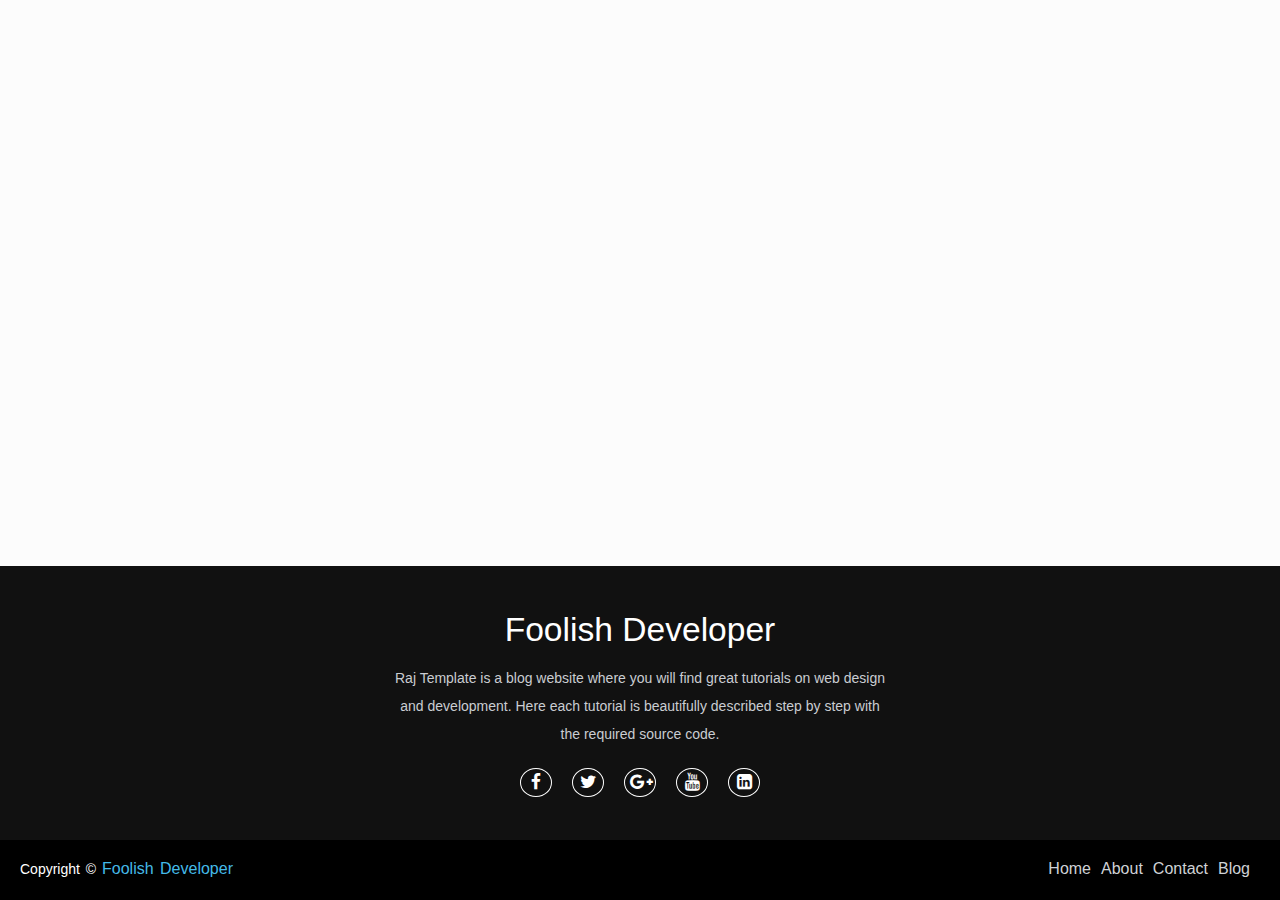
<file: responsive footer design.html>
<!DOCTYPE html>
<html lang="en">
<head>
    <meta charset="UTF-8">
    <meta name="viewport" content="width=device-width, initial-scale=1.0">
    <title>responsive footer design codepen</title>

    <link rel="stylesheet" href="https://stackpath.bootstrapcdn.com/font-awesome/4.7.0/css/font-awesome.min.css">
    <style media="screen">
      *{
    margin: 0;
    padding: 0;
    box-sizing: border-box;
}
body{
    background: #fcfcfc;
    font-family: sans-serif;
}
footer{
    position: absolute;
    bottom: 0;
    left: 0;
    right: 0;
    background: #111;
    height: auto;
    width: 100vw;

    padding-top: 40px;
    color: #fff;
}
.footer-content{
    display: flex;
    align-items: center;
    justify-content: center;
    flex-direction: column;
    text-align: center;
}
.footer-content h3{
    font-size: 2.1rem;
    font-weight: 500;
    text-transform: capitalize;
    line-height: 3rem;
}
.footer-content p{
    max-width: 500px;
    margin: 10px auto;
    line-height: 28px;
    font-size: 14px;
    color: #cacdd2;
}
.socials{
    list-style: none;
    display: flex;
    align-items: center;
    justify-content: center;
    margin: 1rem 0 3rem 0;
}
.socials li{
    margin: 0 10px;
}
.socials a{
    text-decoration: none;
    color: #fff;
    border: 1.1px solid white;
    padding: 5px;

    border-radius: 50%;

}
.socials a i{
    font-size: 1.1rem;
    width: 20px;


    transition: color .4s ease;

}
.socials a:hover i{
    color: aqua;
}

.footer-bottom{
    background: #000;
    width: 100vw;
    padding: 20px;
padding-bottom: 40px;
    text-align: center;
}
.footer-bottom p{
float: left;
    font-size: 14px;
    word-spacing: 2px;
    text-transform: capitalize;
}
.footer-bottom p a{
  color:#44bae8;
  font-size: 16px;
  text-decoration: none;
}
.footer-bottom span{
    text-transform: uppercase;
    opacity: .4;
    font-weight: 200;
}
.footer-menu{
  float: right;

}
.footer-menu ul{
  display: flex;
}
.footer-menu ul li{
padding-right: 10px;
display: block;
}
.footer-menu ul li a{
  color: #cfd2d6;
  text-decoration: none;
}
.footer-menu ul li a:hover{
  color: #27bcda;
}

@media (max-width:500px) {
.footer-menu ul{
  display: flex;
  margin-top: 10px;
  margin-bottom: 20px;
}
}
    </style>
</head>
<body>
    <footer>
        <div class="footer-content">
            <h3>Foolish Developer</h3>
            <p>Raj Template is a blog website where you will find great tutorials on web design and development. Here each tutorial is beautifully described step by step with the required source code.</p>
            <ul class="socials">
                <li><a href="#"><i class="fa fa-facebook"></i></a></li>
                <li><a href="#"><i class="fa fa-twitter"></i></a></li>
                <li><a href="#"><i class="fa fa-google-plus"></i></a></li>
                <li><a href="#"><i class="fa fa-youtube"></i></a></li>
                <li><a href="#"><i class="fa fa-linkedin-square"></i></a></li>
            </ul>
        </div>
        <div class="footer-bottom">
            <p>copyright &copy; <a href="#">Foolish Developer</a>  </p>
                    <div class="footer-menu">
                      <ul class="f-menu">
                        <li><a href="">Home</a></li>
                        <li><a href="">About</a></li>
                        <li><a href="">Contact</a></li>
                        <li><a href="">Blog</a></li>
                      </ul>
                    </div>
        </div>

    </footer>
</body>
</html>
</file>
<file: aboutus.css>
*, *:before, *:after {
    box-sizing: inherit;
  }
  
  .column {
    float: left;
    width: 30.3%;
    margin-bottom: 16px;
    padding: 0 8px;
    margin-left: 20px;
  }
  
  .card {
    box-shadow: 0 4px 8px 0 rgba(0, 0, 0, 0.2);
    margin: 8px;
  }
  
  .about-section {
    padding: 50px;
    text-align: center;
    background: url('heather-gill-tI03wqvMAbg-unsplash.jpg');
    color: white;
    height: 45vh;
    margin-bottom: 40px;
  }
  
  .container {
    padding: 0 16px;
  }
  
  .container::after, .row::after {
    content: "";
    clear: both;
    display: table;
  }
  
  .title {
    color: grey;
  }
  
  .button {
    border: 2px solid black;
    outline: 0;
    display: inline-block;
    padding: 8px;
    color: rgb(0, 0, 0);
    background-color: #ffffff;
    text-align: center;
    cursor: pointer;
    width: 100%;
    font-weight: bold;
  }
  
  .button:hover {
    background-color: #9f9f9f;
  }
  
  @media screen and (max-width: 650px) {
    .column {
      width: 100%;
      display: block;
    }
  }
  body {
    background-image: linear-gradient(rgb(236, 236, 236), rgb(214, 214, 214));

  }
#au {
    width: 100%;
    height: 50vh;
}
</file>
<file: style.css>
.topnav {
  background-color: #ffffff;
  overflow: hidden;
}
body {
  font-family: Verdana, Geneva, Tahoma, sans-serif;
}
/* Style the links inside the navigation bar */
.topnav a {
  
  display: block;
  color: #2a2a2a;
  text-align: center;
  padding: 14px 16px;
  text-decoration: none;
  font-size: 17px;
}

#pos {
  float: right;
  padding-left: 40px;
  padding-right: 40px;
}

/* Add an active class to highlight the current page */
.active {
  background-color: #ffffff;
  color: rgb(42, 42, 42);
  float: left;
  width: 40vh;
}

/* Hide the link that should open and close the topnav on small screens */
.topnav .icon {
  display: none;
}

/* Dropdown container - needed to position the dropdown content */
.dropdown {
  float: right;
  overflow: hidden;
}


/* Style the dropdown button to fit inside the topnav */
.dropdown .dropbtn {
  font-size: 17px;
  border: none;
  outline: none;
  color: rgb(39, 39, 39);
  padding: 14px 16px;
  background-color: inherit;
  font-family: Verdana, Geneva, Tahoma, sans-serif;
  margin: 0;
}

/* Style the dropdown content (hidden by default) */
.dropdown-content {
  display: none;
  position: absolute;
  background-color: #f9f9f9;
  min-width: 160px;
  box-shadow: 0px 8px 16px 0px rgba(0,0,0,0.2);
  z-index: 1;
}

/* Style the links inside the dropdown */
.dropdown-content a {
  float: none;
  color: black;
  padding: 12px 16px;
  text-decoration: none;
  display: block;
  text-align: left;
}

/* Add a dark background on topnav links and the dropdown button on hover */
.topnav a:hover, .dropdown:hover .dropbtn {
  background-color: #045082;
  color: white;
}

/* Add a grey background to dropdown links on hover */
.dropdown-content a:hover {
  background-color: #ddd;
  color: black;
}

/* Show the dropdown menu when the user moves the mouse over the dropdown button */
.dropdown:hover .dropdown-content {
  display: block;
}

/* When the screen is less than 600 pixels wide, hide all links, except for the first one ("Home"). Show the link that contains should open and close the topnav (.icon) */
@media screen and (max-width: 600px) {
  .topnav a:not(:first-child), .dropdown .dropbtn {
    display: none;
  }
  .topnav a.icon {
    float: right;
    display: block;
  }
}

/* The "responsive" class is added to the topnav with JavaScript when the user clicks on the icon. This class makes the topnav look good on small screens (display the links vertically instead of horizontally) */
@media screen and (max-width: 600px) {
  .topnav.responsive {position: relative;}
  .topnav.responsive a.icon {
    position: absolute;
    right: 0;
    top: 0;
  }
  .topnav.responsive a {
    float: none;
    display: block;
    text-align: left;
  }
  .topnav.responsive .dropdown {float: none;}
  .topnav.responsive .dropdown-content {position: relative;}
  .topnav.responsive .dropdown .dropbtn {
    display: block;
    width: 100%;
    text-align: left;
  }
}
span {
  color: white;
}
#bs {
  color: #333;
}

#phome {
  color: white;
}

#logoedit {
  height: 15px;
  width: 15px;
}
</file>
<file: style6.css>
@import url('https://fonts.googleapis.com/css2?family=Poppins:wght@200;300;400;500;600;700&display=swap');
*{
  margin: 0;
  padding: 0;
  box-sizing: border-box;
  font-family: 'Poppins',sans-serif;
  text-decoration: none;
}
footer{
  width: 100%;
  position: relative;
  bottom: 0;
  left: 0;
  background: #111;
}
footer .content{
  max-width: 1350px;
  margin: auto;
  padding: 20px;
  display: flex;
  flex-wrap: wrap;
  justify-content: space-between;
}
footer .content p,a{
  color: #fff;
}
footer .content .box{
  width: 33%;
  transition: all 0.4s ease;
}
footer .content .topic{
  font-size: 22px;
  font-weight: 600;
  color: #fff;
  margin-bottom: 16px;

}
footer .content p{
  text-align: justify;
}
footer .content .lower .topic{
  margin: 24px 0 5px 0;
}
footer .content .lower i{
  padding-right: 16px;
}
footer .content .middle{
  padding-left: 80px;
}
footer .content .middle a{
  line-height: 32px;
}
footer .content .right input[type="text"]{
  height: 45px;
  width: 100%;
  outline: none;
  color: #d9d9d9;
  background: #000;
  border-radius: 5px;
  padding-left: 10px;
  font-size: 17px;
  border: 2px solid #222222;
}
footer .content .right input[type="submit"]{
  height: 42px;
  width: 100%;
  font-size: 18px;
  color: #d9d9d9;
  background: #eb2f06;
  outline: none;
  border-radius: 5px;
  letter-spacing: 1px;
  cursor: pointer;
  margin-top: 12px;
  border: 2px solid #eb2f06;
  transition: all 0.3s ease-in-out;
}
.content .right input[type="submit"]:hover{
  background: none;
  color:  #eb2f06;
}
footer .content .media-icons a{
  font-size: 16px;
  height: 45px;
  width: 45px;
  display: inline-block;
  text-align: center;
  line-height: 43px;
  border-radius: 5px;
  border: 2px solid #222222;
  margin: 30px 5px 0 0;
  transition: all 0.3s ease;
}
.content .media-icons a:hover{
  border-color: #eb2f06;
}
footer .bottom{
  width: 100%;
  text-align: right;
  color: #d9d9d9;
  padding: 0 40px 5px 0;
}
footer .bottom a{
  color: #eb2f06;
}
footer a{
  transition: all 0.3s ease;
}
footer a:hover{
  color: #eb2f06;
}
@media (max-width:1100px) {
  footer .content .middle{
    padding-left: 50px;
  }
}
@media (max-width:950px){
  footer .content .box{
    width: 50%;
  }
  .content .right{
    margin-top: 40px;
  }
}
@media (max-width:560px){
  footer{
    position: relative;
  }
  footer .content .box{
    width: 100%;
    margin-top: 30px;
  }
  footer .content .middle{
    padding-left: 0;
  }
}
</file>
<file: contact.css>
@import url(https://fonts.googleapis.com/css?family=Montserrat:400,700);

html {
  font-family: 'Montserrat', Arial, sans-serif;
  -ms-text-size-adjust: 100%;
  -webkit-text-size-adjust: 100%;
}

body {
    background-image: linear-gradient(rgb(255, 255, 255), rgb(178, 178, 178));
}

button {
  overflow: visible;
}

button, select {
  text-transform: none;
}

button, input, select, textarea {
  color: #5A5A5A;
  font: inherit;
  margin: 0;
}

input {
  line-height: normal;
}

textarea {
  overflow: auto;
}

#container {
  border: solid 3px #474544;
  max-width: 768px;
  margin: 60px auto;
  position: relative;
}

form {
  padding: 37.5px;
  margin: 50px 0;
}

h1 {
  color: #474544;
  font-size: 32px;
  font-weight: 700;
  letter-spacing: 7px;
  text-align: center;
  text-transform: uppercase;
}

.underline {
  border-bottom: solid 2px #474544;
  margin: -0.512em auto;
  width: 80px;
}

.icon_wrapper {
  margin: 50px auto 0;
  width: 100%;
}

.icon {
  display: block;
  fill: #474544;
  height: 50px;
  margin: 0 auto;
  width: 50px;
}

.email {
	float: right;
	width: 45%;
}

input[type='text'], [type='email'], select, textarea {
	background: none;
  border: none;
	border-bottom: solid 2px #474544;
	color: #474544;
	font-size: 1.000em;
  font-weight: 400;
  letter-spacing: 1px;
	margin: 0em 0 1.875em 0;
	padding: 0 0 0.875em 0;
  text-transform: uppercase;
	width: 100%;
	-webkit-box-sizing: border-box;
	-moz-box-sizing: border-box;
	-ms-box-sizing: border-box;
	-o-box-sizing: border-box;
	box-sizing: border-box;
	-webkit-transition: all 0.3s;
	-moz-transition: all 0.3s;
	-ms-transition: all 0.3s;
	-o-transition: all 0.3s;
	transition: all 0.3s;
}

input[type='text']:focus, [type='email']:focus, textarea:focus {
	outline: none;
	padding: 0 0 0.875em 0;
}

.message {
	float: none;
}

.name {
	float: left;
	width: 45%;
}

select {
  background: url('https://cdn4.iconfinder.com/data/icons/ionicons/512/icon-ios7-arrow-down-32.png') no-repeat right;
  outline: none;
  -moz-appearance: none;
  -webkit-appearance: none;
}

select::-ms-expand {
  display: none;
}

.subject {
  width: 100%;
}

.telephone {
  width: 100%;
}

textarea {
	line-height: 150%;
	height: 150px;
	resize: none;
  width: 100%;
}

::-webkit-input-placeholder {
	color: #474544;
}

:-moz-placeholder { 
	color: #474544;
	opacity: 1;
}

::-moz-placeholder {
	color: #474544;
	opacity: 1;
}

:-ms-input-placeholder {
	color: #474544;
}

#form_button {
  background: none;
  border: solid 2px #474544;
  color: #474544;
  cursor: pointer;
  display: inline-block;
  font-family: 'Helvetica', Arial, sans-serif;
  font-size: 0.875em;
  font-weight: bold;
  outline: none;
  padding: 20px 35px;
  text-transform: uppercase;
  -webkit-transition: all 0.3s;
	-moz-transition: all 0.3s;
	-ms-transition: all 0.3s;
	-o-transition: all 0.3s;
	transition: all 0.3s;
}

#form_button:hover {
  background: #474544;
  color: #F2F3EB;
}

@media screen and (max-width: 768px) {
  #container {
    margin: 20px auto;
    width: 95%;
  }
}

@media screen and (max-width: 480px) {
  h1 {
    font-size: 26px;
  }
  
  .underline {
    width: 68px;
  }
  
  #form_button {
    padding: 15px 25px;
  }
}

@media screen and (max-width: 420px) {
  h1 {
    font-size: 18px;
  }
  
  .icon {
    height: 35px;
    width: 35px;
  }
  
  .underline {
    width: 53px;
  }
  
  input[type='text'], [type='email'], select, textarea {
    font-size: 0.875em;
  }
}
</file>
<file: style3.css>
@import url(https://fonts.googleapis.com/css?family=Lato:400,300,100,700,900);

h1,
p,
a{
  margin: 0;
  padding: 0;
  font-family: 'Lato';
}

h1 {
  font-size: 2.8em;
  padding: 10px 0;
  font-weight: 800;
}

p {
  font-size: 1.1em;
  font-weight: 100;
  letter-spacing: 5px;
}

.header {
  width: 100%;
  padding:60px 0;
  text-align: center;
  background: url('HomepagepKV_1440x640.jpg');
  color: white;
  height: 60vh;
}
.header1 {
    width: 100%;
    padding:60px 0;
    text-align: center;
    background: url('tBespoke_Ref_1440x640.jpg');
    color: white;
    height: 60vh;
    text-align: left;
    color: black;
    padding: 40px;
}
.header2{
    width: 100%;
    padding:60px 0;
    text-align: center;
    background: url('Eco-Bubble_1440x640.jpg');
    color: white;
    height: 60vh;
  }
    

.btn-bgstroke {
  font-size: 20px;
  display: inline-block;
  border: 1px solid rgb(26, 26, 26);
  padding: 10px 20px;
  border-radius: 10px;
  cursor: pointer;
  font-weight: 300;
  margin-top: 30px; 
}

.btn-bgstroke:hover {
  background-color: white;
  color: #33cccc;
}
</file>
<file: need.css>
.ag-format-container {
    width: 1142px;
    margin: 0 auto;
  }
  
  
  body {
    background-color: #ffffff;
    text-decoration: none;
  }
  .ag-courses_box {
    display: -webkit-box;
    display: -ms-flexbox;
    display: flex;
    -webkit-box-align: start;
    -ms-flex-align: start;
    align-items: flex-start;
    -ms-flex-wrap: wrap;
    flex-wrap: wrap;
  
    padding: 50px 0;
  }
  .ag-courses_item {
    -ms-flex-preferred-size: calc(33.33333% - 30px);
    flex-basis: calc(33.33333% - 30px);
  
    margin: 0 15px 30px;
  
    overflow: hidden;
  
    border-radius: 28px;
    box-shadow: 0px 5px 10px 0px rgba(0, 0, 0, 0.5)

  }
  .ag-courses-item_link {
    display: block;
    padding: 30px 20px;
    background-color: #f5f5f5;
  
    overflow: hidden;
  
    position: relative;
  }
  .ag-courses-item_link:hover,
  .ag-courses-item_link:hover .ag-courses-item_date {
    text-decoration: none;
    color: #0f0f0f;
  }
  .ag-courses-item_link:hover .ag-courses-item_bg {
    -webkit-transform: scale(10);
    -ms-transform: scale(10);
    transform: scale(10);
  }
  .ag-courses-item_title {
    min-height: 87px;
    margin: 0 0 25px;
  
    overflow: hidden;
  
    font-weight: bold;
    font-size: 30px;
    color: #272727;
  
    z-index: 2;
    text-decoration: none;
    position: relative;
  }
  .ag-courses-item_date-box {
    font-size: 18px;
    color: #FFF;
  
    z-index: 2;
    position: relative;
  }
  .ag-courses-item_date {
    font-weight: bold;
    color: #f9b234;
  
    -webkit-transition: color .5s ease;
    -o-transition: color .5s ease;
    transition: color .5s ease
  }
  .ag-courses-item_bg {
    height: 128px;
    width: 128px;
    background-color: silver;
  
    z-index: 1;
    position: absolute;
    top: -75px;
    right: -75px;
  
    border-radius: 50%;
  
    -webkit-transition: all .5s ease;
    -o-transition: all .5s ease;
    transition: all .5s ease;
  }
  .ag-courses_item:nth-child(2n) .ag-courses-item_bg {
    background-color: silver;
  }
  .ag-courses_item:nth-child(3n) .ag-courses-item_bg {
    background-color: silver;
  }
  .ag-courses_item:nth-child(4n) .ag-courses-item_bg {
    background-color: silver;
  }
  .ag-courses_item:nth-child(5n) .ag-courses-item_bg {
    background-color: silver;
  }
  .ag-courses_item:nth-child(6n) .ag-courses-item_bg {
    background-color: silver;
  }
  
  
  
  @media only screen and (max-width: 979px) {
    .ag-courses_item {
      -ms-flex-preferred-size: calc(50% - 30px);
      flex-basis: calc(50% - 30px);
    }
    .ag-courses-item_title {
      font-size: 24px;
    }
  }
  
  @media only screen and (max-width: 767px) {
    .ag-format-container {
      width: 96%;
    }
  
  }
  @media only screen and (max-width: 639px) {
    .ag-courses_item {
      -ms-flex-preferred-size: 100%;
      flex-basis: 100%;
    }
    .ag-courses-item_title {
      min-height: 72px;
      line-height: 1;
  
      font-size: 24px;
    }
    .ag-courses-item_link {
      padding: 22px 40px;
    }
    .ag-courses-item_date-box {
      font-size: 16px;
    }
  }

  @import url(https://fonts.googleapis.com/css?family=Lato:400,300,100,700,900);

h1,
p,
a{
  margin: 0;
  padding: 0;
}

h1 {
  font-size: 2.8em;
  padding: 10px 0;
  font-weight: 800;
}

p {
  font-size: 1.1em;
  font-weight: 100;
  letter-spacing: 5px;
}

.header {
  width: 100%;
  height: 50vh;
  padding:60px 0;
  text-align: center;
  background: url('Home_KV_1440x500.jpg');
  color: white;
}


.btn-bgstroke {
  font-size: 20px;
  display: inline-block;
  border: 1px solid white;
  padding: 10px 20px;
  border-radius: 10px;
  cursor: pointer;
  font-weight: 300;
  margin-top: 30px; 
}

.btn-bgstroke:hover {
  background-color: white;
  color: #33cccc;
}
</file>
<file: products.css>
body,
html {
  height: 100%;
}

.d-flex {
  display: -webkit-box;
  display: -ms-flexbox;
  display: flex;
}

.align-center {
  -webkit-box-align: center;
  -ms-flex-align: center;
  align-items: center;
}

.flex-centerY-centerX {
  justify-content: center;
  -webkit-box-pack: center;
  -ms-flex-pack: center;
  justify-content: center;
  -webkit-box-align: center;
  -ms-flex-align: center;
  align-items: center;
}

body {
  background-color: #f7f7f7;
}

.page-wrapper {
  height: 100%;
  display: table;
}

.page-wrapper .page-inner {
  display: table-cell;
  vertical-align: middle;
}

.el-wrapper {
  width: 300px;
  padding: 15px;
  margin: 15px auto;
  background-color: #fff;
  display: inline-block;
  margin-left: 35px;
}
.procont {
    background-color: rgb(255, 255, 255);
    margin-bottom: 20px;
}

@media (max-width: 991px) {
  .el-wrapper {
    width: 345px;
  }
}

@media (max-width: 767px) {
  .el-wrapper {
    width: 290px;
    margin: 30px auto;
  }
}

.el-wrapper:hover .h-bg {
  left: 0px;
}

.el-wrapper:hover .price {
  left: 20px;
  -webkit-transform: translateY(-50%);
  -ms-transform: translateY(-50%);
  -o-transform: translateY(-50%);
  transform: translateY(-50%);
  color: #818181;
}

.el-wrapper:hover .add-to-cart {
  left: 50%;
}

.el-wrapper:hover .img {
  webkit-filter: blur(7px);
  -o-filter: blur(7px);
  -ms-filter: blur(7px);
  filter: blur(7px);
  filter: progid:DXImageTransform.Microsoft.Blur(pixelradius='7', shadowopacity='0.0');
  opacity: 0.4;
}

.el-wrapper:hover .info-inner {
  bottom: 155px;
}

.el-wrapper:hover .a-size {
  -webkit-transition-delay: 300ms;
  -o-transition-delay: 300ms;
  transition-delay: 300ms;
  bottom: 50px;
  opacity: 1;
}

.el-wrapper .box-down {
  width: 100%;
  height: 60px;
  position: relative;
  overflow: hidden;
}

.el-wrapper .box-up {
  width: 100%;
  height: 300px;
  position: relative;
  overflow: hidden;
  text-align: center;
}

.el-wrapper .img {
  padding: 20px 0;
  -webkit-transition: all 800ms cubic-bezier(0, 0, 0.18, 1);
  -moz-transition: all 800ms cubic-bezier(0, 0, 0.18, 1);
  -o-transition: all 800ms cubic-bezier(0, 0, 0.18, 1);
  transition: all 800ms cubic-bezier(0, 0, 0.18, 1);
  /* ease-out */
  -webkit-transition-timing-function: cubic-bezier(0, 0, 0.18, 1);
  -moz-transition-timing-function: cubic-bezier(0, 0, 0.18, 1);
  -o-transition-timing-function: cubic-bezier(0, 0, 0.18, 1);
  transition-timing-function: cubic-bezier(0, 0, 0.18, 1);
  /* ease-out */
}

.h-bg {
  -webkit-transition: all 800ms cubic-bezier(0, 0, 0.18, 1);
  -moz-transition: all 800ms cubic-bezier(0, 0, 0.18, 1);
  -o-transition: all 800ms cubic-bezier(0, 0, 0.18, 1);
  transition: all 800ms cubic-bezier(0, 0, 0.18, 1);
  /* ease-out */
  -webkit-transition-timing-function: cubic-bezier(0, 0, 0.18, 1);
  -moz-transition-timing-function: cubic-bezier(0, 0, 0.18, 1);
  -o-transition-timing-function: cubic-bezier(0, 0, 0.18, 1);
  transition-timing-function: cubic-bezier(0, 0, 0.18, 1);
  /* ease-out */
  width: 660px;
  height: 100%;
  background-color: #3f96cd;
  position: absolute;
  left: -659px;
}

.h-bg .h-bg-inner {
  width: 50%;
  height: 100%;
  background-color: #464646;
}

.info-inner {
  -webkit-transition: all 400ms cubic-bezier(0, 0, 0.18, 1);
  -moz-transition: all 400ms cubic-bezier(0, 0, 0.18, 1);
  -o-transition: all 400ms cubic-bezier(0, 0, 0.18, 1);
  transition: all 400ms cubic-bezier(0, 0, 0.18, 1);
  /* ease-out */
  -webkit-transition-timing-function: cubic-bezier(0, 0, 0.18, 1);
  -moz-transition-timing-function: cubic-bezier(0, 0, 0.18, 1);
  -o-transition-timing-function: cubic-bezier(0, 0, 0.18, 1);
  transition-timing-function: cubic-bezier(0, 0, 0.18, 1);
  /* ease-out */
  position: absolute;
  width: 100%;
  bottom: 25px;
}

.info-inner .p-name,
.info-inner .p-company {
  display: block;
}

.info-inner .p-name {
  font-family: 'PT Sans', sans-serif;
  font-size: 18px;
  color: #252525;
}

.info-inner .p-company {
  font-family: 'Lato', sans-serif;
  font-size: 12px;
  text-transform: uppercase;
  color: #8c8c8c;
}

.a-size {
  -webkit-transition: all 300ms cubic-bezier(0, 0, 0.18, 1);
  -moz-transition: all 300ms cubic-bezier(0, 0, 0.18, 1);
  -o-transition: all 300ms cubic-bezier(0, 0, 0.18, 1);
  transition: all 300ms cubic-bezier(0, 0, 0.18, 1);
  /* ease-out */
  -webkit-transition-timing-function: cubic-bezier(0, 0, 0.18, 1);
  -moz-transition-timing-function: cubic-bezier(0, 0, 0.18, 1);
  -o-transition-timing-function: cubic-bezier(0, 0, 0.18, 1);
  transition-timing-function: cubic-bezier(0, 0, 0.18, 1);
  /* ease-out */
  position: absolute;
  width: 100%;
  bottom: -20px;
  font-family: 'PT Sans', sans-serif;
  color: #828282;
  opacity: 0;
}

.a-size .size {
  color: #252525;
}

.cart {
  display: block;
  position: absolute;
  width: 100%;
  height: 100%;
  top: 0;
  left: 0;
  font-family: 'Lato', sans-serif;
  font-weight: 700;
}

.cart .price {
  -webkit-transition: all 600ms cubic-bezier(0, 0, 0.18, 1);
  -moz-transition: all 600ms cubic-bezier(0, 0, 0.18, 1);
  -o-transition: all 600ms cubic-bezier(0, 0, 0.18, 1);
  transition: all 600ms cubic-bezier(0, 0, 0.18, 1);
  /* ease-out */
  -webkit-transition-timing-function: cubic-bezier(0, 0, 0.18, 1);
  -moz-transition-timing-function: cubic-bezier(0, 0, 0.18, 1);
  -o-transition-timing-function: cubic-bezier(0, 0, 0.18, 1);
  transition-timing-function: cubic-bezier(0, 0, 0.18, 1);
  /* ease-out */
  -webkit-transition-delay: 100ms;
  -o-transition-delay: 100ms;
  transition-delay: 100ms;
  display: block;
  position: absolute;
  top: 50%;
  left: 50%;
  -webkit-transform: translate(-50%, -50%);
  -ms-transform: translate(-50%, -50%);
  -o-transform: translate(-50%, -50%);
  transform: translate(-50%, -50%);
  font-size: 16px;
  color: #252525;
}

.cart .add-to-cart {
  -webkit-transition: all 600ms cubic-bezier(0, 0, 0.18, 1);
  -moz-transition: all 600ms cubic-bezier(0, 0, 0.18, 1);
  -o-transition: all 600ms cubic-bezier(0, 0, 0.18, 1);
  transition: all 600ms cubic-bezier(0, 0, 0.18, 1);
  /* ease-out */
  -webkit-transition-timing-function: cubic-bezier(0, 0, 0.18, 1);
  -moz-transition-timing-function: cubic-bezier(0, 0, 0.18, 1);
  -o-transition-timing-function: cubic-bezier(0, 0, 0.18, 1);
  transition-timing-function: cubic-bezier(0, 0, 0.18, 1);
  /* ease-out */
  -webkit-transition-delay: 100ms;
  -o-transition-delay: 100ms;
  transition-delay: 100ms;
  display: block;
  position: absolute;
  top: 50%;
  left: 110%;
  -webkit-transform: translate(-50%, -50%);
  -ms-transform: translate(-50%, -50%);
  -o-transform: translate(-50%, -50%);
  transform: translate(-50%, -50%);
}

.cart .add-to-cart .txt {
  font-size: 12px;
  color: #fff;
  letter-spacing: 0.045em;
  text-transform: uppercase;
  white-space: nowrap;
}


@import url(https://fonts.googleapis.com/css?family=Lato:400,300,100,700,900);

h1,
p,
a{
  margin: 0;
  padding: 0;
}

h1 {
  font-size: 2.8em;
  padding: 10px 0;
  font-weight: 800;
}

p {
  font-size: 1.1em;
  font-weight: 100;
  letter-spacing: 5px;
}

.header {
  width: 100%;
  height: 50vh;
  padding:60px 0;
  text-align: center;
  background: url('i11752_Vacuum_Cleaner_Banner_1440x640.webp');
  color: white;
}


.btn-bgstroke {
  font-size: 20px;
  display: inline-block;
  border: 1px solid white;
  padding: 10px 20px;
  border-radius: 10px;
  cursor: pointer;
  font-weight: 300;
  margin-top: 30px; 
}

.btn-bgstroke:hover {
  background-color: white;
  color: #33cccc;
}
</file>
<file: bests.css>
body{
    margin: 0;
    font-family:Nunito Sans;
    }
h3{
    text-align: center;
    font-size: 30px;
    margin: 0;
    padding-top: 10px;
    }
    a{
    text-decoration: none;
    }
    .gallery{
    display: flex;
    flex-wrap: wrap;
    width: 100%;
    justify-content: center;
    align-items: center;
    margin: 50px 0;
    }
    .content{
    width: 24%;
    margin: 15px;
    box-sizing: border-box;
    float: left;
    text-align: center;
    border-radius:10px;
    border-top-right-radius: 10px;
    border-bottom-right-radius: 10px;
    padding-top: 10px;
    box-shadow: 0 0 10px rgba(0, 0, 0, 0.1);
    transition: .4s;
    }
    .content:hover{
    box-shadow: 0 0 11px rgba(33,33,33,.2);
    transform: translate(0px, -8px);
    transition: .6s;
    }
    img{
    width: 200px;
    height: 200px;
    text-align: center;
    margin: 0 auto;
    display: block;
    }
    p{
    text-align: center;
    color: #b2bec3;
    padding: 0 8px;
    }
    h6{
    font-size: 26px;
    text-align: center;
    color: #222f3e;
    margin: 0;
    }
    ul{
    list-style-type: none;
    display: flex;
    justify-content: center;
    align-items: center;
    padding: 0px;
    }
    li{
    padding: 5px;
    }
    .fa{
    color: #ff9f43;
    font-size: 26px;
    transition: .4s;
    }
    .fa:hover{
    transform: scale(1.3);
    transition: .6s;
    }
    button{
    text-align: center;
    font-size: 24px;
    color: #fff;
    width: 100%;
    padding: 15px;
    border:0px;
    outline: none;
    cursor: pointer;
    margin-top: 5px;
    border-bottom-right-radius: 10px;
    border-bottom-left-radius: 10px;
    }
    .buy-1{
    background-color: #2183a2;
    }
    .buy-2{
    background-color: #3b3e6e;
    }
    .buy-3{
    background-color: #0b0b0b;
    }
    @media(max-width: 1000px){
    .content{
    width: 46%;

    }
    }
    @media(max-width: 750px){
    .content{
    width: 100%;
    }
    }
</file>
<file: footer.css>
.site-footer
{
  background-color:#1b1b1b;
  padding:45px 0 20px;
  font-size:15px;
  line-height:24px;
  color:#a00505;
}
.site-footer hr
{
  border-top-color:#bbb;
  opacity:0.5
}
.site-footer hr.small
{
  margin:20px 0
}
.site-footer h6
{
  color:#fff;
  font-size:16px;
  text-transform:uppercase;
  margin-top:5px;
  letter-spacing:2px
}
.site-footer a
{
  color:#cd0b0b;
}
.site-footer a:hover
{
  color:#3366cc;
  text-decoration:none;
}
.footer-links
{
  padding-left:0;
  list-style:none
}
.footer-links li
{
  display:block
}
.footer-links a
{
  color:#737373
}
.footer-links a:active,.footer-links a:focus,.footer-links a:hover
{
  color:#3366cc;
  text-decoration:none;
}
.footer-links.inline li
{
  display:inline-block
}
.site-footer .social-icons
{
  text-align:right
}
.site-footer .social-icons a
{
  width:40px;
  height:40px;
  line-height:40px;
  margin-left:6px;
  margin-right:0;
  border-radius:100%;
  background-color:#33353d
}
.copyright-text
{
  margin:0
}
@media (max-width:991px)
{
  .site-footer [class^=col-]
  {
    margin-bottom:30px
  }
}
@media (max-width:767px)
{
  .site-footer
  {
    padding-bottom:0
  }
  .site-footer .copyright-text,.site-footer .social-icons
  {
    text-align:center
  }
}
.social-icons
{
  padding-left:0;
  margin-bottom:0;
  list-style:none
}
.social-icons li
{
  display:inline-block;
  margin-bottom:4px
}
.social-icons li.title
{
  margin-right:15px;
  text-transform:uppercase;
  color:#96a2b2;
  font-weight:700;
  font-size:13px
}
.social-icons a{
  background-color:#eceeef;
  color:#818a91;
  font-size:16px;
  display:inline-block;
  line-height:44px;
  width:44px;
  height:44px;
  text-align:center;
  margin-right:8px;
  border-radius:100%;
  -webkit-transition:all .2s linear;
  -o-transition:all .2s linear;
  transition:all .2s linear
}
.social-icons a:active,.social-icons a:focus,.social-icons a:hover
{
  color:#fff;
  background-color:#29aafe
}
.social-icons.size-sm a
{
  line-height:34px;
  height:34px;
  width:34px;
  font-size:14px
}
.social-icons a.facebook:hover
{
  background-color:#3b5998
}
.social-icons a.twitter:hover
{
  background-color:#00aced
}
.social-icons a.linkedin:hover
{
  background-color:#007bb6
}
.social-icons a.dribbble:hover
{
  background-color:#ea4c89
}
@media (max-width:767px)
{
  .social-icons li.title
  {
    display:block;
    margin-right:0;
    font-weight:600
  }
}
</file>
